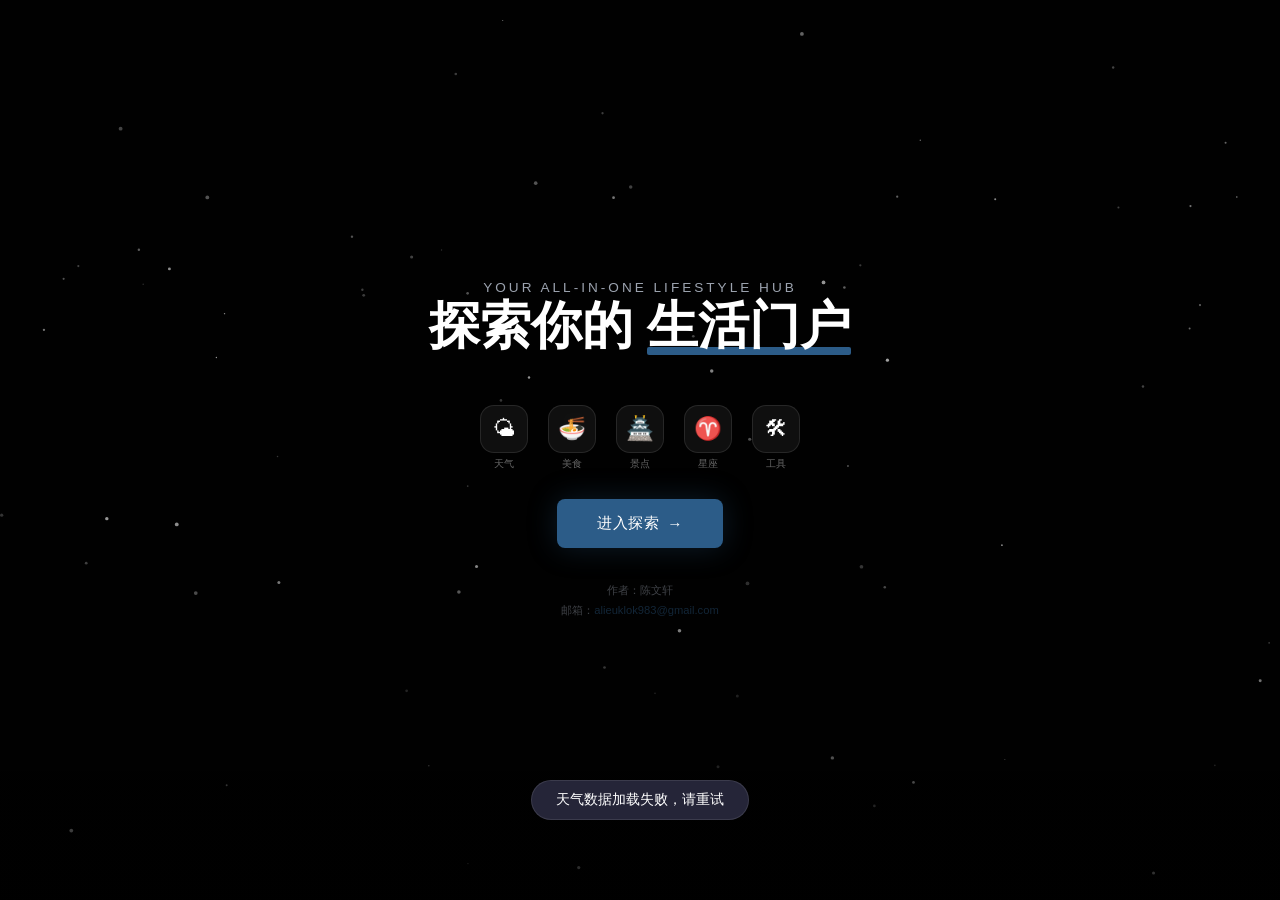
<file: index.html>
<!DOCTYPE html>
<html lang="zh">
<head>
<meta charset="UTF-8">
<meta name="viewport" content="width=device-width, initial-scale=1.0">
<title>多功能生活门户 | Life Portal — 天气·美食·景点·星座·工具</title>
<meta name="description" content="一站式生活门户：实时天气预报、中国12城特色美食与热门景点、每日星座运势、番茄钟、世界时钟、单位换算等实用工具。">
<meta name="keywords" content="生活门户,天气预报,美食推荐,景点攻略,星座运势,番茄钟,世界时钟,Life Portal">
<meta name="author" content="陈文轩">
<meta name="robots" content="index, follow">
<link rel="canonical" href="https://qianyu3366.github.io/tq/">
<meta name="theme-color" content="#302b63">
<!-- Open Graph -->
<meta property="og:type" content="website">
<meta property="og:title" content="多功能生活门户 | Life Portal">
<meta property="og:description" content="一站式生活门户：天气预报、特色美食、热门景点、星座运势与实用工具。">
<meta property="og:url" content="https://qianyu3366.github.io/tq/">
<meta property="og:site_name" content="Life Portal">
<meta property="og:locale" content="zh_CN">
<!-- Twitter Card -->
<meta name="twitter:card" content="summary">
<meta name="twitter:title" content="多功能生活门户 | Life Portal">
<meta name="twitter:description" content="一站式生活门户：天气预报、特色美食、热门景点、星座运势与实用工具。">
<!-- Favicon -->
<link rel="icon" href="data:image/svg+xml,<svg xmlns='http://www.w3.org/2000/svg' viewBox='0 0 100 100'><text y='.9em' font-size='90'>🌈</text></svg>">
<!-- Preconnect -->
<link rel="preconnect" href="https://api.open-meteo.com">
<link rel="dns-prefetch" href="https://api.open-meteo.com">
<link rel="stylesheet" href="css/style.css">
</head>
<body>

<div class="aurora"><span></span><span></span><span></span></div>
<canvas id="particles"></canvas>

<header id="welcome" role="banner">
  <div id="welcome-video-bg">
    <canvas id="welcome-video-canvas"></canvas>
    <video id="welcome-video" muted playsinline preload="auto" crossorigin="anonymous" loop
      src="https://d8j0ntlcm91z4.cloudfront.net/user_38xzZboKViGWJOttwIXH07lWA1P/hf_20260616_212935_bbf608da-62d1-4f25-9be4-c346e4d09cc8.mp4"></video>
    <div class="overlay"></div>
  </div>
  <canvas id="welcome-particles"></canvas>
  <div class="welcome-gradient"></div>

  <div class="welcome-center">
    <div class="welcome-title">
      <div class="subtitle" id="doorSubtitle">YOUR ALL-IN-ONE LIFESTYLE HUB</div>
      <h1 id="doorMainTitle">
        探索你的
        <span class="underlined"><span class="line"></span><span>生活门户</span></span>
      </h1>
    </div>

    <div class="welcome-features">
      <div class="welcome-feat"><div class="feat-icon">🌤</div><div class="feat-label">天气</div></div>
      <div class="welcome-feat"><div class="feat-icon">🍜</div><div class="feat-label">美食</div></div>
      <div class="welcome-feat"><div class="feat-icon">🏯</div><div class="feat-label">景点</div></div>
      <div class="welcome-feat"><div class="feat-icon">♈</div><div class="feat-label">星座</div></div>
      <div class="welcome-feat"><div class="feat-icon">🛠</div><div class="feat-label">工具</div></div>
    </div>

    <button class="enter-btn" onclick="openDoor()">进入探索 <span>&rarr;</span></button>

    <div class="welcome-author">
      作者：陈文轩<br>
      邮箱：<a href="mailto:alieuklok983@gmail.com">alieuklok983@gmail.com</a>
    </div>
  </div>
</header>

<main id="app">
  <nav class="top-bar" aria-label="主导航">
    <div class="logo">🌈 Life Portal</div>
    <div class="nav-tabs" id="navTabs" role="tablist">
      <button class="nav-tab active" data-tab="weather" role="tab" aria-selected="true">🌤 天气</button>
      <button class="nav-tab" data-tab="food" role="tab" aria-selected="false">🍜 美食</button>
      <button class="nav-tab" data-tab="attraction" role="tab" aria-selected="false">🏯 景点</button>
      <button class="nav-tab" data-tab="horoscope" role="tab" aria-selected="false">♈ 星座</button>
      <button class="nav-tab" data-tab="tools" role="tab" aria-selected="false">🛠 工具</button>
    </div>
    <div class="top-actions">
      <button class="top-btn" id="langBtn" title="EN/中" aria-label="切换语言">文</button>
      <button class="top-btn" id="musicToggle" title="音乐" aria-label="背景音乐开关">♫</button>
    </div>
  </nav>

  <!-- WEATHER -->
  <section class="tab-section active" id="tab-weather" role="tabpanel" aria-label="天气预报">
    <div class="search-box">
      <input type="text" id="cityInput" placeholder="搜索城市..." />
      <button onclick="searchCity()" id="searchBtn">搜索</button>
    </div>
    <div class="hot-cities" id="hotCities"></div>
    <div class="glass life-card" id="lifeCard"></div>
    <div class="weather-hero">
      <div class="weather-main">
        <div class="city-name" id="cityName">--<small id="dateStr"></small></div>
        <div class="weather-update-time" id="updateTime"></div>
        <div style="display:flex;align-items:center">
          <span class="weather-icon-big" id="wIcon" style="font-size:3em;margin-right:10px">☀️</span>
          <span class="temp-big" id="tempBig">--°</span>
        </div>
        <div class="weather-desc" id="wDesc">--</div>
      </div>
      <div class="char-area">
        <img id="charImg" src="" alt="天气助手角色插图" />
        <div class="char-msg" id="charMsg">你好呀～</div>
      </div>
    </div>
    <div class="metrics" id="metrics"></div>
    <div class="section-hd"><h2 id="hourlyTitle">逐时预报</h2></div>
    <div class="forecast-row" id="hourlyRow"></div>
    <div class="section-hd"><h2 id="dailyTitle">7日预报</h2></div>
    <div class="daily-row" id="dailyRow"></div>
    <div class="info-grid">
      <div class="glass info-card"><h3 id="quoteH">💬 每日一言</h3><p id="quoteText">...</p></div>
      <div class="glass info-card"><h3 id="outfitH">👗 穿搭建议</h3><p id="outfitText">...</p></div>
    </div>
    <div class="section-hd"><h2 id="lifeTitle">🏃 生活指数</h2></div>
    <div class="life-grid" id="lifeGrid"></div>
    <div class="glass pomo-widget">
      <h3 id="pomoH">🍅 番茄钟</h3>
      <div class="pomo-ring">
        <svg width="120" height="120"><circle cx="60" cy="60" r="54" fill="none" stroke="rgba(255,255,255,.1)" stroke-width="6"/><circle id="pomoCircle" cx="60" cy="60" r="54" fill="none" stroke="url(#pomoGrad)" stroke-width="6" stroke-linecap="round" stroke-dasharray="339.292" stroke-dashoffset="0"/><defs><linearGradient id="pomoGrad" x1="0" y1="0" x2="1" y2="1"><stop offset="0%" stop-color="#667eea"/><stop offset="100%" stop-color="#f093fb"/></linearGradient></defs></svg>
        <div class="time-display" id="pomoTime">25:00</div>
      </div>
      <div class="pomo-btns">
        <button onclick="pomoAction('start')" id="pomoStartBtn">开始</button>
        <button onclick="pomoAction('reset')">重置</button>
        <button onclick="pomoAction('short')">短休息</button>
      </div>
    </div>
  </section>

  <!-- FOOD -->
  <section class="tab-section" id="tab-food" role="tabpanel" aria-label="本地美食">
    <div class="section-hd"><h2>🍜 本地特色美食</h2><span class="sub" id="foodCitySub">选择城市查看美食</span></div>
    <div class="hot-cities" id="foodCities"></div>
    <div class="food-filters" id="foodFilters"></div>
    <div class="food-grid" id="foodGrid"></div>
  </section>

  <!-- ATTRACTIONS -->
  <section class="tab-section" id="tab-attraction" role="tabpanel" aria-label="热门景点">
    <div class="section-hd"><h2>🏯 热门景点</h2><span class="sub" id="attrCitySub">选择城市查看景点</span></div>
    <div class="hot-cities" id="attrCities"></div>
    <div class="attr-grid" id="attrGrid"></div>
  </section>

  <!-- HOROSCOPE -->
  <section class="tab-section" id="tab-horoscope" role="tabpanel" aria-label="星座运势">
    <div class="section-hd"><h2>♈ 今日星座运势</h2><span class="sub">每日更新</span></div>
    <div class="zodiac-birthday" id="zodiacBirthday"></div>
    <div class="zodiac-grid" id="zodiacGrid"></div>
    <div class="glass zodiac-result" id="zodiacResult" style="display:none"></div>
  </section>

  <!-- TOOLS -->
  <section class="tab-section" id="tab-tools" role="tabpanel" aria-label="实用工具">
    <div class="section-hd"><h2>🛠 实用工具</h2></div>
    <div class="glass" style="margin-bottom:20px">
      <h3 style="font-size:.9em;color:var(--accent);margin-bottom:12px">🌍 世界时钟</h3>
      <div class="clock-grid" id="clockGrid"></div>
    </div>
    <div class="glass" style="margin-bottom:20px">
      <h3 style="font-size:.9em;color:var(--accent);margin-bottom:12px">🔄 单位换算</h3>
      <div class="converter-cats" id="convCats"></div>
      <div class="converter" id="converterUI"></div>
    </div>
    <div class="glass" style="margin-bottom:20px">
      <h3 style="font-size:.9em;color:var(--accent);margin-bottom:12px">🎨 取色器</h3>
      <div class="color-tools" id="colorTool"></div>
    </div>
    <div class="glass" style="margin-bottom:20px">
      <h3 style="font-size:.9em;color:var(--accent);margin-bottom:12px">📝 记事本</h3>
      <div class="notepad-area">
        <textarea id="notepad" placeholder="在这里记录..."></textarea>
        <div class="notepad-status" id="notepadStatus"></div>
        <div class="notepad-actions">
          <button onclick="saveNote()">💾 保存</button>
          <button onclick="clearNote()">🗑 清空</button>
        </div>
      </div>
    </div>
  </section>
</main>

<footer style="display:none" aria-hidden="true">
  <p>多功能生活门户 Life Portal — 实时天气、美食景点、星座运势、实用工具</p>
  <p>作者：陈文轩 | 联系邮箱：alieuklok983@gmail.com</p>
</footer>

<script type="application/ld+json">
{
  "@context":"https://schema.org",
  "@type":"WebApplication",
  "name":"多功能生活门户 Life Portal",
  "url":"https://qianyu3366.github.io/tq/",
  "description":"一站式生活门户：实时天气预报、中国12城特色美食与热门景点、每日星座运势、番茄钟、世界时钟、单位换算等实用工具。",
  "applicationCategory":"LifestyleApplication",
  "operatingSystem":"Web",
  "author":{"@type":"Person","name":"陈文轩","email":"alieuklok983@gmail.com"},
  "inLanguage":["zh-CN","en"],
  "offers":{"@type":"Offer","price":"0","priceCurrency":"CNY"}
}
</script>

<div class="music-bar hidden" id="musicBar">
  <button class="m-btn" onclick="togglePlay()">▶</button>
  <button class="m-btn" onclick="prevTrack()">⏮</button>
  <button class="m-btn" onclick="nextTrack()">⏭</button>
  <div class="m-info" id="trackName">--</div>
  <div class="m-progress" onclick="seekMusic(event)"><div class="fill" id="mProgress"></div></div>
</div>

<script src="js/data.js"></script>
<script src="js/app.js"></script>
<script src="js/food.js"></script>
<script src="js/attraction.js"></script>
<script src="js/horoscope.js"></script>
<script src="js/tools.js"></script>
</body>
</html>
</file>
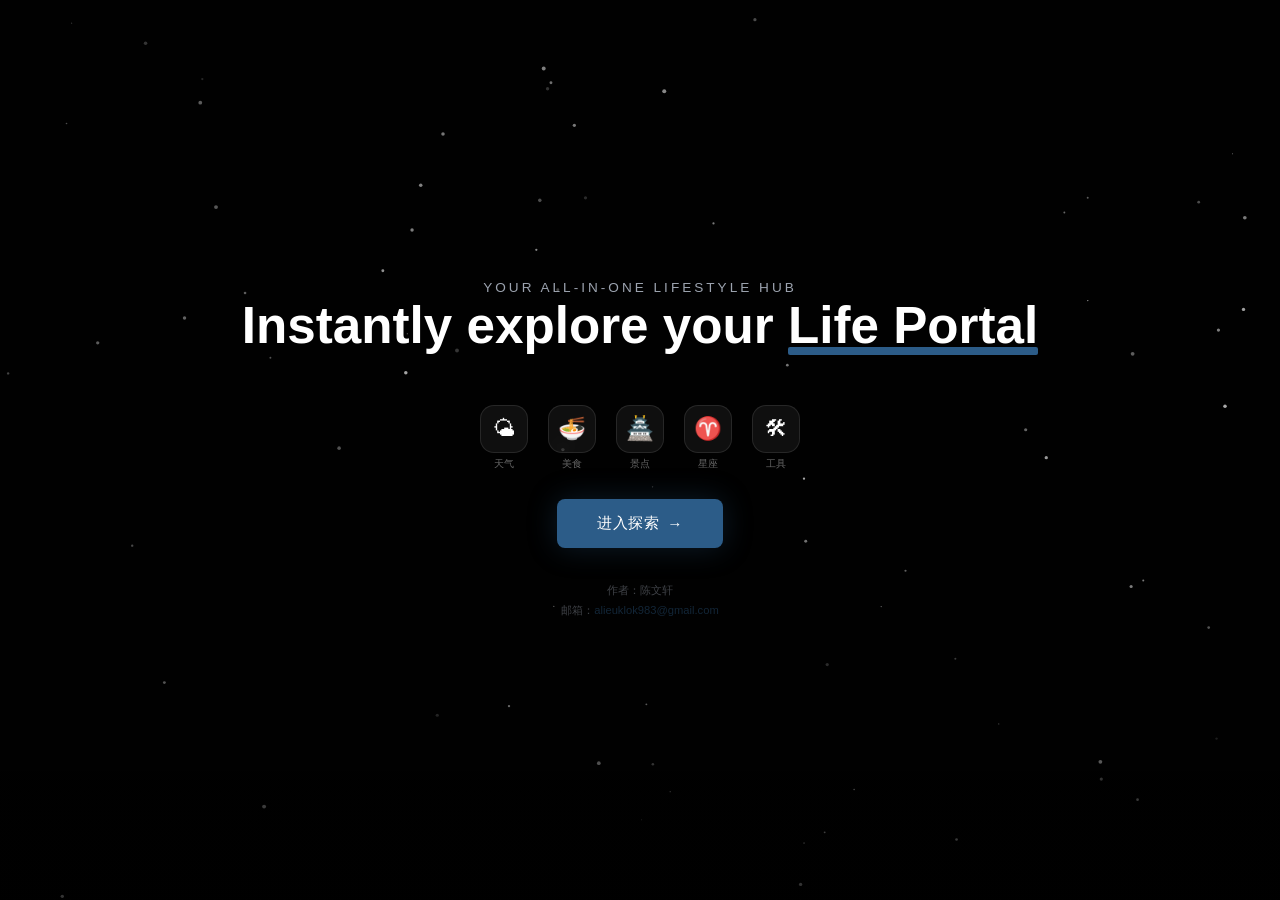
<file: weather-site.html>
<!DOCTYPE html>
<html lang="zh">
<head>
<meta charset="UTF-8">
<meta name="viewport" content="width=device-width, initial-scale=1.0">
<title>🌈 多功能生活门户 | Life Portal</title>
<style>
*{margin:0;padding:0;box-sizing:border-box}
:root{--glass:rgba(255,255,255,.12);--glass2:rgba(255,255,255,.18);--glass3:rgba(255,255,255,.25);--text:#fff;--text2:rgba(255,255,255,.7);--accent:#64b5f6;--accent2:#f06292;--shadow:0 8px 32px rgba(0,0,0,.2);--radius:16px;--radius2:24px}
body{font-family:'Segoe UI','Microsoft YaHei',sans-serif;min-height:100vh;overflow-x:hidden;background:linear-gradient(135deg,#0f0c29,#302b63,#24243e);color:var(--text)}
.aurora{position:fixed;top:0;left:0;width:100%;height:100%;z-index:0;pointer-events:none;overflow:hidden}
.aurora span{position:absolute;border-radius:50%;filter:blur(80px);opacity:.3;animation:float 20s infinite ease-in-out}
.aurora span:nth-child(1){width:600px;height:600px;background:radial-gradient(circle,#667eea,transparent);top:-200px;left:-100px;animation-delay:0s}
.aurora span:nth-child(2){width:500px;height:500px;background:radial-gradient(circle,#764ba2,transparent);top:50%;right:-150px;animation-delay:-7s}
.aurora span:nth-child(3){width:400px;height:400px;background:radial-gradient(circle,#f093fb,transparent);bottom:-100px;left:30%;animation-delay:-14s}
@keyframes float{0%,100%{transform:translate(0,0) scale(1)}25%{transform:translate(50px,-30px) scale(1.1)}50%{transform:translate(-30px,50px) scale(.9)}75%{transform:translate(40px,20px) scale(1.05)}}

#welcome{position:fixed;top:0;left:0;width:100%;height:100%;z-index:9999;display:flex;align-items:center;justify-content:center;background:#010101;transition:opacity 1s;overflow:hidden}
#welcome.hide{opacity:0;pointer-events:none}
#welcome-video-bg{position:absolute;inset:0;z-index:0}
#welcome-video-bg canvas,#welcome-video-bg video{position:absolute;inset:0;width:100%;height:100%;object-fit:cover}
#welcome-video-bg .overlay{position:absolute;inset:0;background:rgba(0,0,0,.35)}
#welcome-particles{position:absolute;inset:0;width:100%;height:100%;pointer-events:none;z-index:2}
.welcome-gradient{position:absolute;inset:0;background:linear-gradient(to top,rgba(0,0,0,.7),transparent 50%,rgba(0,0,0,.3));z-index:3;pointer-events:none}
.welcome-center{position:relative;z-index:10;text-align:center;display:flex;flex-direction:column;align-items:center}
.welcome-title{margin-bottom:24px}
.welcome-title h1{font-size:clamp(1.8rem,5vw,3.2rem);font-weight:700;line-height:1.2;color:#fff;margin-bottom:8px}
.welcome-title h1 .underlined{position:relative;display:inline-block}
.welcome-title h1 .underlined .line{position:absolute;bottom:2px;left:0;width:100%;height:8px;background:#2c5c88;border-radius:2px}
.welcome-title h1 .underlined span{position:relative}
.welcome-title .subtitle{font-size:.85em;color:#9ca3af;letter-spacing:3px;text-transform:uppercase}
.welcome-features{display:flex;gap:20px;justify-content:center;margin:16px 0 28px;flex-wrap:wrap}
.welcome-feat{display:flex;flex-direction:column;align-items:center;gap:4px}
.welcome-feat .feat-icon{width:48px;height:48px;border-radius:14px;display:flex;align-items:center;justify-content:center;font-size:1.4em;background:rgba(255,255,255,.06);border:1px solid rgba(255,255,255,.1);backdrop-filter:blur(8px);transition:transform .3s,box-shadow .3s,background .3s}
.welcome-feat:hover .feat-icon{transform:translateY(-3px);background:rgba(44,92,136,.3);box-shadow:0 4px 20px rgba(44,92,136,.3)}
.welcome-feat .feat-label{font-size:.65em;color:rgba(255,255,255,.4)}
.enter-btn{display:inline-flex;align-items:center;gap:.5rem;background:#2c5c88;color:#fff;font-weight:500;border-radius:.5rem;padding:.875rem 2.5rem;font-size:.95rem;border:none;cursor:pointer;transition:background .3s,transform .3s,box-shadow .3s;box-shadow:0 0 30px rgba(44,92,136,.3);letter-spacing:.5px}
.enter-btn:hover{background:#3a7aad;transform:translateY(-2px);box-shadow:0 4px 40px rgba(44,92,136,.5)}
.enter-btn:active{transform:translateY(0)}
.enter-btn span{transition:transform .3s}
.enter-btn:hover span{transform:translateX(4px)}
.bounce-arrow{display:flex;justify-content:center;margin-top:10px}
.bounce-arrow svg{width:1.5rem;height:1.5rem;color:#6b7280;animation:bounceArrow 1s infinite}
@keyframes bounceArrow{0%,100%{transform:translateY(0)}50%{transform:translateY(-6px)}}
.welcome-author{margin-top:32px;text-align:center;opacity:.4;font-size:.7em;line-height:1.8;color:#9ca3af}
.welcome-author a{color:#2c5c88;text-decoration:none;transition:color .2s}
.welcome-author a:hover{color:#3a7aad;text-decoration:underline}
@media(max-width:768px){.welcome-title h1{font-size:1.5rem}.welcome-features{gap:12px}.door-wrap{width:200px;height:260px}.welcome-feat .feat-icon{width:40px;height:40px;font-size:1.2em}}

#particles{position:fixed;top:0;left:0;width:100%;height:100%;z-index:1;pointer-events:none}

#app{position:relative;z-index:2;display:none;min-height:100vh;padding-bottom:60px}
#app.show{display:block;animation:fadeUp .8s ease}
@keyframes fadeUp{from{opacity:0;transform:translateY(30px)}to{opacity:1;transform:translateY(0)}}

.top-bar{position:sticky;top:0;z-index:100;backdrop-filter:blur(20px);background:rgba(15,12,41,.75);border-bottom:1px solid rgba(255,255,255,.08);padding:0 20px;display:flex;align-items:center;justify-content:space-between;height:56px}
.top-bar .logo{font-size:1.1em;font-weight:700;background:linear-gradient(135deg,#667eea,#f093fb);-webkit-background-clip:text;-webkit-text-fill-color:transparent;white-space:nowrap}
.nav-tabs{display:flex;gap:4px;overflow-x:auto;scrollbar-width:none;-ms-overflow-style:none}
.nav-tabs::-webkit-scrollbar{display:none}
.nav-tab{padding:8px 18px;border-radius:20px;cursor:pointer;font-size:.85em;white-space:nowrap;transition:all .3s;color:var(--text2);border:1px solid transparent;user-select:none}
.nav-tab:hover{color:var(--text);background:var(--glass)}
.nav-tab.active{color:#fff;background:linear-gradient(135deg,rgba(102,126,234,.4),rgba(240,147,251,.3));border-color:rgba(255,255,255,.15)}
.top-actions{display:flex;gap:8px;align-items:center}
.top-btn{width:36px;height:36px;border-radius:50%;border:1px solid rgba(255,255,255,.12);background:var(--glass);color:var(--text);cursor:pointer;display:flex;align-items:center;justify-content:center;font-size:1em;transition:all .3s}
.top-btn:hover{background:var(--glass2);transform:scale(1.1)}

.tab-section{display:none;padding:20px;max-width:1200px;margin:0 auto}
.tab-section.active{display:block;animation:fadeUp .5s ease}

.glass{backdrop-filter:blur(16px);background:var(--glass);border:1px solid rgba(255,255,255,.08);border-radius:var(--radius);padding:20px;box-shadow:var(--shadow);transition:transform .3s,box-shadow .3s}
.glass:hover{transform:translateY(-2px);box-shadow:0 12px 40px rgba(0,0,0,.3)}

.search-box{display:flex;gap:10px;margin-bottom:20px}
.search-box input{flex:1;padding:12px 18px;border-radius:30px;border:1px solid rgba(255,255,255,.12);background:rgba(255,255,255,.08);color:#fff;font-size:.95em;outline:none;transition:border-color .3s}
.search-box input:focus{border-color:var(--accent)}
.search-box input::placeholder{color:rgba(255,255,255,.4)}
.search-box button{padding:12px 24px;border-radius:30px;border:none;background:linear-gradient(135deg,#667eea,#764ba2);color:#fff;cursor:pointer;font-size:.95em;transition:transform .2s}
.search-box button:hover{transform:scale(1.05)}

.hot-cities{display:flex;flex-wrap:wrap;gap:8px;margin-bottom:20px}
.hot-city{padding:6px 16px;border-radius:20px;background:var(--glass);border:1px solid rgba(255,255,255,.08);color:var(--text2);cursor:pointer;font-size:.8em;transition:all .3s}
.hot-city:hover,.hot-city.active{color:#fff;background:linear-gradient(135deg,rgba(102,126,234,.35),rgba(240,147,251,.25));border-color:rgba(255,255,255,.2)}

.weather-hero{display:grid;grid-template-columns:1fr 260px;gap:20px;margin-bottom:20px}
.weather-main{display:flex;flex-direction:column;gap:16px}
.city-name{font-size:2em;font-weight:700}
.city-name small{font-size:.4em;color:var(--text2);margin-left:8px}
.temp-big{font-size:4.5em;font-weight:200;line-height:1;background:linear-gradient(135deg,#fff,rgba(255,255,255,.6));-webkit-background-clip:text;-webkit-text-fill-color:transparent}
.weather-desc{font-size:1.1em;color:var(--text2)}
.char-area{display:flex;flex-direction:column;align-items:center;gap:8px}
.char-area img{width:220px;height:auto;border-radius:var(--radius);border:2px solid rgba(255,255,255,.1);box-shadow:0 4px 20px rgba(0,0,0,.3)}
.char-area .char-msg{font-size:.8em;color:var(--text2);text-align:center;max-width:220px}

.metrics{display:grid;grid-template-columns:repeat(auto-fit,minmax(140px,1fr));gap:12px;margin-bottom:20px}
.metric-card{text-align:center;padding:16px 10px}
.metric-card .val{font-size:1.6em;font-weight:600;background:linear-gradient(135deg,var(--accent),var(--accent2));-webkit-background-clip:text;-webkit-text-fill-color:transparent}
.metric-card .label{font-size:.75em;color:var(--text2);margin-top:4px}

.forecast-row{display:flex;gap:12px;overflow-x:auto;padding-bottom:8px;margin-bottom:20px;scrollbar-width:thin;scrollbar-color:rgba(255,255,255,.2) transparent}
.forecast-item{min-width:80px;text-align:center;padding:12px 8px;border-radius:var(--radius);background:var(--glass);border:1px solid rgba(255,255,255,.06);flex-shrink:0}
.forecast-item .time{font-size:.7em;color:var(--text2)}
.forecast-item .icon{font-size:1.5em;margin:6px 0}
.forecast-item .temp{font-size:.9em;font-weight:600}

.daily-row{display:grid;grid-template-columns:repeat(auto-fit,minmax(120px,1fr));gap:12px;margin-bottom:20px}
.daily-item{text-align:center;padding:14px 10px}
.daily-item .day{font-size:.8em;color:var(--text2)}
.daily-item .icon{font-size:1.8em;margin:6px 0}
.daily-item .temp-range{font-size:.85em}
.daily-item .temp-range .hi{color:#ff8a65}
.daily-item .temp-range .lo{color:#4fc3f7}

.info-grid{display:grid;grid-template-columns:1fr 1fr;gap:16px;margin-bottom:20px}
.info-card{padding:20px}
.info-card h3{font-size:.85em;color:var(--accent);margin-bottom:10px}
.info-card p{font-size:.9em;line-height:1.6;color:var(--text2)}

.life-grid{display:grid;grid-template-columns:repeat(auto-fit,minmax(160px,1fr));gap:12px;margin-bottom:20px}
.life-item{text-align:center;padding:16px}
.life-item .li-icon{font-size:1.8em;margin-bottom:6px}
.life-item .li-name{font-size:.75em;color:var(--text2)}
.life-item .li-val{font-size:1em;font-weight:600;margin:4px 0}
.life-item .li-tip{font-size:.7em;color:var(--text2)}

.pomo-widget{text-align:center;padding:24px}
.pomo-widget h3{font-size:.9em;color:var(--accent);margin-bottom:12px}
.pomo-ring{position:relative;width:120px;height:120px;margin:0 auto 12px}
.pomo-ring svg{transform:rotate(-90deg)}
.pomo-ring .time-display{position:absolute;inset:0;display:flex;align-items:center;justify-content:center;font-size:1.5em;font-weight:300}
.pomo-btns{display:flex;gap:8px;justify-content:center}
.pomo-btns button{padding:8px 18px;border-radius:20px;border:1px solid rgba(255,255,255,.15);background:var(--glass);color:#fff;cursor:pointer;font-size:.8em;transition:all .3s}
.pomo-btns button:hover{background:var(--glass2)}

.food-grid{display:grid;grid-template-columns:repeat(auto-fill,minmax(260px,1fr));gap:16px;margin-top:16px}
.food-card{overflow:hidden;padding:0}
.food-card .food-img{width:100%;height:140px;object-fit:cover;display:block;background:linear-gradient(180deg,rgba(255,150,50,.1),transparent)}
.food-card .food-emoji{font-size:3em;text-align:center;padding:20px 0 10px;background:linear-gradient(180deg,rgba(255,150,50,.1),transparent)}
.food-card .food-info{padding:0 16px 16px}
.food-card .food-name{font-size:1.05em;font-weight:600;margin-bottom:4px}
.food-card .food-desc{font-size:.8em;color:var(--text2);line-height:1.5}
.food-card .food-tag{display:inline-block;padding:2px 10px;border-radius:10px;font-size:.7em;margin-top:8px;background:rgba(255,150,50,.15);color:#ffb74d}

.attr-grid{display:grid;grid-template-columns:repeat(auto-fill,minmax(280px,1fr));gap:16px;margin-top:16px}
.attr-card{overflow:hidden;padding:0}
.attr-card .attr-img{width:100%;height:150px;object-fit:cover;display:block;background:linear-gradient(135deg,rgba(100,181,246,.15),rgba(240,98,146,.1))}
.attr-card .attr-banner{height:120px;display:flex;align-items:center;justify-content:center;font-size:4em;background:linear-gradient(135deg,rgba(100,181,246,.15),rgba(240,98,146,.1))}
.attr-card .attr-info{padding:16px}
.attr-card .attr-name{font-size:1.05em;font-weight:600;margin-bottom:4px}
.attr-card .attr-desc{font-size:.8em;color:var(--text2);line-height:1.5}
.attr-card .attr-meta{display:flex;gap:10px;margin-top:8px;font-size:.7em;color:var(--text2)}
.attr-card .attr-meta span{display:flex;align-items:center;gap:3px}

.zodiac-grid{display:grid;grid-template-columns:repeat(auto-fill,minmax(100px,1fr));gap:10px;margin-bottom:20px}
.zodiac-btn{text-align:center;padding:14px 8px;cursor:pointer;border-radius:var(--radius);border:1px solid rgba(255,255,255,.06);background:var(--glass);transition:all .3s}
.zodiac-btn:hover,.zodiac-btn.active{background:linear-gradient(135deg,rgba(102,126,234,.3),rgba(240,147,251,.2));border-color:rgba(255,255,255,.15);transform:translateY(-2px)}
.zodiac-btn .z-icon{font-size:1.8em}
.zodiac-btn .z-name{font-size:.7em;color:var(--text2);margin-top:4px}
.zodiac-result{padding:24px;margin-top:16px}
.zodiac-result h3{font-size:1.1em;margin-bottom:12px}
.zodiac-result .z-meter{display:flex;align-items:center;gap:10px;margin:8px 0}
.zodiac-result .z-meter .label{font-size:.8em;color:var(--text2);width:60px}
.zodiac-result .z-meter .bar{flex:1;height:8px;border-radius:4px;background:rgba(255,255,255,.1);overflow:hidden}
.zodiac-result .z-meter .bar-fill{height:100%;border-radius:4px;transition:width .8s ease}
.zodiac-result .z-advice{margin-top:12px;font-size:.85em;color:var(--text2);line-height:1.6}

.clock-grid{display:grid;grid-template-columns:repeat(auto-fill,minmax(200px,1fr));gap:14px;margin-bottom:20px}
.clock-card{text-align:center;padding:18px}
.clock-card .clock-city{font-size:.8em;color:var(--text2);margin-bottom:6px}
.clock-card .clock-time{font-size:1.8em;font-weight:300;font-variant-numeric:tabular-nums}
.clock-card .clock-date{font-size:.7em;color:var(--text2);margin-top:4px}
.clock-card .clock-diff{font-size:.65em;color:var(--accent);margin-top:2px}

.notepad-area{margin-top:16px}
.notepad-area textarea{width:100%;min-height:200px;padding:16px;border-radius:var(--radius);border:1px solid rgba(255,255,255,.1);background:rgba(255,255,255,.05);color:#fff;font-size:.9em;line-height:1.6;resize:vertical;outline:none;font-family:inherit}
.notepad-area textarea:focus{border-color:var(--accent)}
.notepad-actions{display:flex;gap:8px;margin-top:10px}
.notepad-actions button{padding:8px 20px;border-radius:20px;border:1px solid rgba(255,255,255,.12);background:var(--glass);color:#fff;cursor:pointer;font-size:.8em;transition:all .3s}
.notepad-actions button:hover{background:var(--glass2)}

.converter{display:grid;grid-template-columns:1fr auto 1fr;gap:12px;align-items:end;margin-top:16px}
.converter .field label{display:block;font-size:.75em;color:var(--text2);margin-bottom:6px}
.converter .field input,.converter .field select{width:100%;padding:10px 14px;border-radius:12px;border:1px solid rgba(255,255,255,.1);background:rgba(255,255,255,.06);color:#fff;font-size:.95em;outline:none}
.converter .swap-btn{width:40px;height:40px;border-radius:50%;border:1px solid rgba(255,255,255,.12);background:var(--glass);color:#fff;cursor:pointer;font-size:1.2em;display:flex;align-items:center;justify-content:center;margin-bottom:1px}
.converter-cats{display:flex;gap:8px;flex-wrap:wrap;margin-bottom:12px}
.converter-cat{padding:6px 14px;border-radius:16px;font-size:.8em;cursor:pointer;background:var(--glass);color:var(--text2);border:1px solid transparent;transition:all .3s}
.converter-cat.active{color:#fff;background:linear-gradient(135deg,rgba(102,126,234,.35),rgba(240,147,251,.25));border-color:rgba(255,255,255,.15)}

.color-tools{display:grid;grid-template-columns:1fr 1fr;gap:16px;margin-top:16px}
.color-display{width:100%;height:120px;border-radius:var(--radius);border:2px solid rgba(255,255,255,.1);margin-bottom:12px}
.color-inputs{display:grid;gap:8px}
.color-inputs label{font-size:.75em;color:var(--text2)}
.color-inputs input[type=range]{width:100%;accent-color:var(--accent)}
.color-values{display:grid;gap:6px;margin-top:8px}
.color-val{display:flex;align-items:center;gap:8px;font-size:.8em}
.color-val span{color:var(--text2);width:40px}
.color-val code{background:rgba(255,255,255,.08);padding:4px 10px;border-radius:6px;font-size:.85em;cursor:pointer;flex:1}
.color-val code:hover{background:rgba(255,255,255,.15)}

.music-bar{position:fixed;bottom:0;left:0;right:0;z-index:100;backdrop-filter:blur(20px);background:rgba(15,12,41,.8);border-top:1px solid rgba(255,255,255,.06);padding:10px 20px;display:flex;align-items:center;gap:12px;transition:transform .3s}
.music-bar.hidden{transform:translateY(100%)}
.music-bar .m-btn{width:36px;height:36px;border-radius:50%;border:1px solid rgba(255,255,255,.12);background:var(--glass);color:#fff;cursor:pointer;display:flex;align-items:center;justify-content:center;font-size:.9em;transition:all .3s;flex-shrink:0}
.music-bar .m-btn:hover{background:var(--glass2)}
.music-bar .m-info{font-size:.8em;color:var(--text2);flex:1;overflow:hidden;text-overflow:ellipsis;white-space:nowrap}
.music-bar .m-progress{flex:2;height:4px;border-radius:2px;background:rgba(255,255,255,.1);cursor:pointer;overflow:hidden}
.music-bar .m-progress .fill{height:100%;background:linear-gradient(90deg,var(--accent),var(--accent2));border-radius:2px;width:0%;transition:width .3s}

.section-hd{display:flex;align-items:center;justify-content:space-between;margin-bottom:16px}
.section-hd h2{font-size:1.2em;font-weight:600}
.section-hd .sub{font-size:.8em;color:var(--text2)}

@media(max-width:768px){
.weather-hero{grid-template-columns:1fr}
.char-area{flex-direction:row;justify-content:center}
.char-area img{width:140px}
.info-grid{grid-template-columns:1fr}
.color-tools{grid-template-columns:1fr}
.converter{grid-template-columns:1fr}
.converter .swap-btn{margin:0 auto}
.top-bar{padding:0 10px}
.nav-tab{padding:6px 12px;font-size:.8em}
.tab-section{padding:12px}
}
@media(max-width:480px){
.temp-big{font-size:3em}
.city-name{font-size:1.4em}
.clock-grid{grid-template-columns:repeat(2,1fr)}
.zodiac-grid{grid-template-columns:repeat(4,1fr)}
}
</style>
</head>
<body>

<div class="aurora"><span></span><span></span><span></span></div>
<canvas id="particles"></canvas>

<div id="welcome">
  <div id="welcome-video-bg">
    <canvas id="welcome-video-canvas"></canvas>
    <video id="welcome-video" muted playsinline preload="auto" crossorigin="anonymous" loop
      src="https://d8j0ntlcm91z4.cloudfront.net/user_38xzZboKViGWJOttwIXH07lWA1P/hf_20260616_212935_bbf608da-62d1-4f25-9be4-c346e4d09cc8.mp4"></video>
    <div class="overlay"></div>
  </div>
  <canvas id="welcome-particles"></canvas>
  <div class="welcome-gradient"></div>

  <div class="welcome-center">
    <div class="welcome-title">
      <div class="subtitle" id="doorSubtitle">YOUR ALL-IN-ONE LIFESTYLE HUB</div>
      <h1 id="doorMainTitle">
        Instantly explore your
        <span class="underlined"><span class="line"></span><span>Life Portal</span></span>
      </h1>
    </div>

    <div class="welcome-features">
      <div class="welcome-feat"><div class="feat-icon">🌤</div><div class="feat-label">天气</div></div>
      <div class="welcome-feat"><div class="feat-icon">🍜</div><div class="feat-label">美食</div></div>
      <div class="welcome-feat"><div class="feat-icon">🏯</div><div class="feat-label">景点</div></div>
      <div class="welcome-feat"><div class="feat-icon">♈</div><div class="feat-label">星座</div></div>
      <div class="welcome-feat"><div class="feat-icon">🛠</div><div class="feat-label">工具</div></div>
    </div>

    <button class="enter-btn" onclick="openDoor()">进入探索 <span>&rarr;</span></button>

    <div class="welcome-author">
      作者：陈文轩<br>
      邮箱：<a href="mailto:alieuklok983@gmail.com">alieuklok983@gmail.com</a>
    </div>
  </div>
</div>

<div id="app">
  <div class="top-bar">
    <div class="logo">🌈 Life Portal</div>
    <div class="nav-tabs" id="navTabs">
      <div class="nav-tab active" data-tab="weather">🌤 天气</div>
      <div class="nav-tab" data-tab="food">🍜 美食</div>
      <div class="nav-tab" data-tab="attraction">🏯 景点</div>
      <div class="nav-tab" data-tab="horoscope">♈ 星座</div>
      <div class="nav-tab" data-tab="tools">🛠 工具</div>
    </div>
    <div class="top-actions">
      <button class="top-btn" id="langBtn" title="EN/中">文</button>
      <button class="top-btn" id="musicToggle" title="音乐">♫</button>
    </div>
  </div>

  <!-- WEATHER -->
  <div class="tab-section active" id="tab-weather">
    <div class="search-box">
      <input type="text" id="cityInput" placeholder="搜索城市..." />
      <button onclick="searchCity()" id="searchBtn">搜索</button>
    </div>
    <div class="hot-cities" id="hotCities"></div>
    <div class="weather-hero">
      <div class="weather-main">
        <div class="city-name" id="cityName">--<small id="dateStr"></small></div>
        <div style="display:flex;align-items:center">
          <span class="weather-icon-big" id="wIcon" style="font-size:3em;margin-right:10px">☀️</span>
          <span class="temp-big" id="tempBig">--°</span>
        </div>
        <div class="weather-desc" id="wDesc">--</div>
      </div>
      <div class="char-area">
        <img id="charImg" src="" alt="character" />
        <div class="char-msg" id="charMsg">你好呀～</div>
      </div>
    </div>
    <div class="metrics" id="metrics"></div>
    <div class="section-hd"><h2 id="hourlyTitle">逐时预报</h2></div>
    <div class="forecast-row" id="hourlyRow"></div>
    <div class="section-hd"><h2 id="dailyTitle">7日预报</h2></div>
    <div class="daily-row" id="dailyRow"></div>
    <div class="info-grid">
      <div class="glass info-card"><h3 id="quoteH">💬 每日一言</h3><p id="quoteText">...</p></div>
      <div class="glass info-card"><h3 id="outfitH">👗 穿搭建议</h3><p id="outfitText">...</p></div>
    </div>
    <div class="section-hd"><h2 id="lifeTitle">🏃 生活指数</h2></div>
    <div class="life-grid" id="lifeGrid"></div>
    <div class="glass pomo-widget">
      <h3 id="pomoH">🍅 番茄钟</h3>
      <div class="pomo-ring">
        <svg width="120" height="120"><circle cx="60" cy="60" r="54" fill="none" stroke="rgba(255,255,255,.1)" stroke-width="6"/><circle id="pomoCircle" cx="60" cy="60" r="54" fill="none" stroke="url(#pomoGrad)" stroke-width="6" stroke-linecap="round" stroke-dasharray="339.292" stroke-dashoffset="0"/><defs><linearGradient id="pomoGrad" x1="0" y1="0" x2="1" y2="1"><stop offset="0%" stop-color="#667eea"/><stop offset="100%" stop-color="#f093fb"/></linearGradient></defs></svg>
        <div class="time-display" id="pomoTime">25:00</div>
      </div>
      <div class="pomo-btns">
        <button onclick="pomoAction('start')" id="pomoStartBtn">开始</button>
        <button onclick="pomoAction('reset')">重置</button>
        <button onclick="pomoAction('short')">短休息</button>
      </div>
    </div>
  </div>

  <!-- FOOD -->
  <div class="tab-section" id="tab-food">
    <div class="section-hd"><h2>🍜 本地特色美食</h2><span class="sub" id="foodCitySub">选择城市查看美食</span></div>
    <div class="hot-cities" id="foodCities"></div>
    <div class="food-grid" id="foodGrid"></div>
  </div>

  <!-- ATTRACTIONS -->
  <div class="tab-section" id="tab-attraction">
    <div class="section-hd"><h2>🏯 热门景点</h2><span class="sub" id="attrCitySub">选择城市查看景点</span></div>
    <div class="hot-cities" id="attrCities"></div>
    <div class="attr-grid" id="attrGrid"></div>
  </div>

  <!-- HOROSCOPE -->
  <div class="tab-section" id="tab-horoscope">
    <div class="section-hd"><h2>♈ 今日星座运势</h2><span class="sub">每日更新</span></div>
    <div class="zodiac-grid" id="zodiacGrid"></div>
    <div class="glass zodiac-result" id="zodiacResult" style="display:none"></div>
  </div>

  <!-- TOOLS -->
  <div class="tab-section" id="tab-tools">
    <div class="section-hd"><h2>🛠 实用工具</h2></div>
    <div class="glass" style="margin-bottom:20px">
      <h3 style="font-size:.9em;color:var(--accent);margin-bottom:12px">🌍 世界时钟</h3>
      <div class="clock-grid" id="clockGrid"></div>
    </div>
    <div class="glass" style="margin-bottom:20px">
      <h3 style="font-size:.9em;color:var(--accent);margin-bottom:12px">🔄 单位换算</h3>
      <div class="converter-cats" id="convCats"></div>
      <div class="converter" id="converterUI"></div>
    </div>
    <div class="glass" style="margin-bottom:20px">
      <h3 style="font-size:.9em;color:var(--accent);margin-bottom:12px">🎨 取色器</h3>
      <div class="color-tools" id="colorTool"></div>
    </div>
    <div class="glass" style="margin-bottom:20px">
      <h3 style="font-size:.9em;color:var(--accent);margin-bottom:12px">📝 记事本</h3>
      <div class="notepad-area">
        <textarea id="notepad" placeholder="在这里记录..."></textarea>
        <div class="notepad-actions">
          <button onclick="saveNote()">💾 保存</button>
          <button onclick="clearNote()">🗑 清空</button>
        </div>
      </div>
    </div>
  </div>
</div>

<div class="music-bar hidden" id="musicBar">
  <button class="m-btn" onclick="togglePlay()">▶</button>
  <button class="m-btn" onclick="prevTrack()">⏮</button>
  <button class="m-btn" onclick="nextTrack()">⏭</button>
  <div class="m-info" id="trackName">--</div>
  <div class="m-progress" onclick="seekMusic(event)"><div class="fill" id="mProgress"></div></div>
</div>

<script>
const IMG_DAY="[data-uri]";
const IMG_EVE="[data-uri]";

const T={
  zh:{search:'搜索城市...',searchBtn:'搜索',hourly:'逐时预报',daily:'7日预报',quote:'💬 每日一言',outfit:'👗 穿搭建议',life:'🏃 生活指数',pomo:'🍅 番茄钟',start:'开始',pause:'暂停',reset:'重置',shortBreak:'短休息',humidity:'湿度',wind:'风速',uv:'紫外线',pressure:'气压',visibility:'能见度',aqi:'空气质量',doorTitle:'欢迎来到生活门户',doorSub:'天气 · 美食 · 景点 · 工具',doorHint:'✦ 点击开门 ✦',weatherTab:'🌤 天气',foodTab:'🍜 美食',attrTab:'🏯 景点',horoTab:'♈ 星座',toolTab:'🛠 工具'},
  en:{search:'Search city...',searchBtn:'Search',hourly:'Hourly Forecast',daily:'7-Day Forecast',quote:'💬 Daily Quote',outfit:'👗 Outfit Tip',life:'🏃 Life Index',pomo:'🍅 Pomodoro',start:'Start',pause:'Pause',reset:'Reset',shortBreak:'Short Break',humidity:'Humidity',wind:'Wind',uv:'UV Index',pressure:'Pressure',visibility:'Visibility',aqi:'AQI',doorTitle:'Welcome to Life Portal',doorSub:'Weather · Food · Attractions · Tools',doorHint:'✦ Click to Open ✦',weatherTab:'🌤 Weather',foodTab:'🍜 Food',attrTab:'🏯 Sights',horoTab:'♈ Zodiac',toolTab:'🛠 Tools'}
};
let lang='zh';
function t(k){return T[lang][k]||k}

const HOT_CITIES=[
  {name:'北京',en:'Beijing',lat:39.9,lon:116.4},{name:'上海',en:'Shanghai',lat:31.2,lon:121.5},
  {name:'广州',en:'Guangzhou',lat:23.1,lon:113.3},{name:'深圳',en:'Shenzhen',lat:22.5,lon:114.1},
  {name:'成都',en:'Chengdu',lat:30.6,lon:104.1},{name:'杭州',en:'Hangzhou',lat:30.3,lon:120.2},
  {name:'武汉',en:'Wuhan',lat:30.6,lon:114.3},{name:'西安',en:'Xian',lat:34.3,lon:108.9},
  {name:'重庆',en:'Chongqing',lat:29.6,lon:106.5},{name:'南京',en:'Nanjing',lat:32.1,lon:118.8},
  {name:'淮安',en:'Huaian',lat:33.6,lon:119.0},{name:'哈尔滨',en:'Harbin',lat:45.8,lon:126.5}
];

const FOOD_DB={
  '北京':[{name:'北京烤鸭',emoji:'🦆',img:'https://upload.wikimedia.org/wikipedia/commons/thumb/8/81/Peking_Duck%2C_2014_%2802%29.jpg/330px-Peking_Duck%2C_2014_%2802%29.jpg',desc:'以果木炭火烤制，皮酥肉嫩，蘸甜面酱配葱丝薄饼，是京城第一美味。',tag:'经典必吃'},{name:'炸酱面',emoji:'🍜',img:'https://upload.wikimedia.org/wikipedia/commons/thumb/3/36/Noodles_with_soy_bean_paste.jpg/330px-Noodles_with_soy_bean_paste.jpg',desc:'以黄酱炸出肉丁制成浓香炸酱，拌入手擀面条，佐以黄瓜丝、豆芽等菜码。',tag:'主食'},{name:'豆汁',emoji:'🥛',img:'https://upload.wikimedia.org/wikipedia/commons/thumb/b/b3/Douzhi.JPG/330px-Douzhi.JPG',desc:'绿豆发酵制成的传统饮品，味道酸甜，搭配焦圈和辣咸菜丝。',tag:'特色小吃'},{name:'涮羊肉',emoji:'🍲',img:'https://upload.wikimedia.org/wikipedia/commons/thumb/3/37/Instant-boiled_mutton_hot_pot_at_Yangfang_Shengli_%2820200111153612%29.jpg/330px-Instant-boiled_mutton_hot_pot_at_Yangfang_Shengli_%2820200111153612%29.jpg',desc:'铜锅清水涮上等羊肉，蘸麻酱调料，冬日暖身首选。',tag:'火锅'}],
  '上海':[{name:'生煎包',emoji:'🥟',img:'https://upload.wikimedia.org/wikipedia/commons/thumb/b/b9/Shengjianbao_by_buncheduptv_in_San_Mateo%2C_CA.jpg/330px-Shengjianbao_by_buncheduptv_in_San_Mateo%2C_CA.jpg',desc:'底部煎至金黄酥脆，上撒葱花芝麻，咬开汤汁四溢。',tag:'经典必吃'},{name:'小笼包',emoji:'🥟',img:'https://upload.wikimedia.org/wikipedia/commons/thumb/5/5e/Xiaolongbao_Shanghai.jpg/330px-Xiaolongbao_Shanghai.jpg',desc:'薄皮包裹鲜肉和浓郁汤汁，蘸醋配姜丝，精致鲜美。',tag:'经典必吃'},{name:'葱油拌面',emoji:'🍝',img:'https://upload.wikimedia.org/wikipedia/commons/thumb/c/c4/%E8%91%B1%E8%8A%B1%E8%91%B1%E6%B2%B9%E6%8B%8C%E9%9D%A2.jpg/330px-%E8%91%B1%E8%8A%B1%E8%91%B1%E6%B2%B9%E6%8B%8C%E9%9D%A2.jpg',desc:'熬至焦香的葱油拌入细面，简单却令人回味无穷。',tag:'主食'},{name:'上海红烧肉',emoji:'🥩',img:'https://upload.wikimedia.org/wikipedia/commons/thumb/8/8d/Food_%E8%80%81%E5%90%89%E5%A3%AB%2C_%E4%B8%8A%E6%B5%B7%E8%8F%9C%2C_%E6%BB%AC%E8%8F%9C%2C_%E6%9C%AC%E5%B9%AB%E8%8F%9C%2C_%E4%B8%8A%E6%B5%B7%2C_%E4%B8%AD%E8%8F%AF%E4%BA%BA%E6%B0%91%E5%85%B1%E5%92%8C%E5%9C%8B%2C_%E4%B8%AD%E5%9C%8B%2C_Shanghai%2C_People%27s_Republic_of_China%2C_PRC%2C_China_%2830166079710%29.jpg/330px-Food_%E8%80%81%E5%90%89%E5%A3%AB%2C_%E4%B8%8A%E6%B5%B7%E8%8F%9C%2C_%E6%BB%AC%E8%8F%9C%2C_%E6%9C%AC%E5%B9%AB%E8%8F%9C%2C_%E4%B8%8A%E6%B5%B7%2C_%E4%B8%AD%E8%8F%AF%E4%BA%BA%E6%B0%91%E5%85%B1%E5%92%8C%E5%9C%8B%2C_%E4%B8%AD%E5%9C%8B%2C_Shanghai%2C_People%27s_Republic_of_China%2C_PRC%2C_China_%2830166079710%29.jpg',desc:'五花肉慢炖至酥烂，浓油赤酱，肥而不腻，入口即化。',tag:'硬菜'}],
  '广州':[{name:'广式早茶',emoji:'🫖',img:'https://upload.wikimedia.org/wikipedia/commons/thumb/8/81/Chinese_DimSum_%289023590541%29.jpg/330px-Chinese_DimSum_%289023590541%29.jpg',desc:'虾饺、烧麦、叉烧包、肠粉…一盅两件，叹茶慢品广府文化。',tag:'经典必吃'},{name:'叉烧',emoji:'🍖',img:'https://upload.wikimedia.org/wikipedia/commons/thumb/9/95/Charsiu.jpg/330px-Charsiu.jpg',desc:'蜜汁腌制猪肉高温烤制，外焦里嫩，甜咸交织。',tag:'烧腊'},{name:'煲仔饭',emoji:'🍚',img:'https://upload.wikimedia.org/wikipedia/commons/thumb/3/32/Cured_Meat_Claypot_Rice_at_The_Soup_Kitchen_%2820200718171540%29.jpg/330px-Cured_Meat_Claypot_Rice_at_The_Soup_Kitchen_%2820200718171540%29.jpg',desc:'砂锅慢火煮出锅巴，配腊味或滑鸡，饭香四溢。',tag:'主食'},{name:'艇仔粥',emoji:'🥣',img:'https://upload.wikimedia.org/wikipedia/commons/thumb/2/20/Cantonese_Sampan_Congee_%28Boat_Congee%29.jpeg/330px-Cantonese_Sampan_Congee_%28Boat_Congee%29.jpeg',desc:'鱼片、叉烧、花生、油条碎等配料丰富的粤式粥品。',tag:'粥粉面'}],
  '深圳':[{name:'肠粉',emoji:'🥡',img:'https://upload.wikimedia.org/wikipedia/commons/thumb/7/79/Cha_siu_choeng.jpg/330px-Cha_siu_choeng.jpg',desc:'薄如蝉翼的米浆皮包裹鲜虾或肉，淋上酱油，嫩滑可口。',tag:'经典必吃'},{name:'椰子鸡',emoji:'🥥',img:'https://upload.wikimedia.org/wikipedia/commons/thumb/4/40/Bongkrekic_acid.svg/langzh-330px-Bongkrekic_acid.svg.png',desc:'鲜椰汁作汤底涮文昌鸡，清甜鲜美，深圳特色火锅。',tag:'火锅'},{name:'猪肚鸡',emoji:'🐔',img:'https://upload.wikimedia.org/wikipedia/commons/thumb/4/49/Schweinebauch-2.jpg/500px-Schweinebauch-2.jpg',desc:'猪肚包裹整鸡炖煮，汤色奶白浓郁，胡椒暖胃。',tag:'煲汤'}],
  '成都':[{name:'成都火锅',emoji:'🌶️',img:'https://upload.wikimedia.org/wikipedia/commons/thumb/9/91/Hot_Pot.jpg/400px-Hot_Pot.jpg',desc:'牛油红锅翻滚，毛肚鸭肠七上八下，麻辣鲜香过瘾。',tag:'经典必吃'},{name:'担担面',emoji:'🍜',img:'https://upload.wikimedia.org/wikipedia/commons/thumb/d/d2/Dan-dan_noodles%2C_Shanghai.jpg/330px-Dan-dan_noodles%2C_Shanghai.jpg',desc:'花生碎、芝麻酱、红油辣椒拌细面，一碗入魂。',tag:'小吃'},{name:'麻婆豆腐',emoji:'🧈',img:'https://upload.wikimedia.org/wikipedia/commons/thumb/8/88/Chen_Mapo_Tofu.jpg/400px-Chen_Mapo_Tofu.jpg',desc:'花椒麻、辣椒辣、豆瓣香，嫩豆腐裹满酱汁，下饭神器。',tag:'川菜经典'},{name:'串串香',emoji:'🍢',img:'https://upload.wikimedia.org/wikipedia/commons/thumb/6/62/Wooden_skewers.jpg/500px-Wooden_skewers.jpg',desc:'竹签串上各种食材在红油锅中涮煮，市井烟火气十足。',tag:'小吃'}],
  '杭州':[{name:'西湖醋鱼',emoji:'🐟',img:'https://upload.wikimedia.org/wikipedia/zh/thumb/c/c8/A.Bite.of.China.II.Intro.png/330px-A.Bite.of.China.II.Intro.png',desc:'草鱼烹至鲜嫩，淋上糖醋芡汁，酸甜适口。',tag:'杭帮菜'},{name:'东坡肉',emoji:'🥩',img:'https://upload.wikimedia.org/wikipedia/commons/thumb/f/fd/BCfood12.JPG/330px-BCfood12.JPG',desc:'苏东坡传世名菜，五花肉慢炖至酥烂，色泽红亮。',tag:'经典必吃'},{name:'龙井虾仁',emoji:'🦐',img:'https://upload.wikimedia.org/wikipedia/commons/thumb/d/d3/Longjing_tea_steeping_in_gaiwan.jpg/330px-Longjing_tea_steeping_in_gaiwan.jpg',desc:'明前龙井茶叶配鲜虾仁，清雅脱俗。',tag:'杭帮菜'},{name:'叫化鸡',emoji:'🍗',img:'https://upload.wikimedia.org/wikipedia/commons/thumb/9/99/Hainanese_Chicken_from_Chicken_Hot_Pot.jpg/330px-Hainanese_Chicken_from_Chicken_Hot_Pot.jpg',desc:'荷叶泥巴包裹慢烤，鸡肉鲜嫩入骨。',tag:'特色'}],
  '武汉':[{name:'热干面',emoji:'🍜',img:'https://upload.wikimedia.org/wikipedia/commons/thumb/7/7e/Hot_Dry_Noodles.jpg/400px-Hot_Dry_Noodles.jpg',desc:'碱面拌芝麻酱、酸豆角、辣萝卜丁，过早必备。',tag:'经典必吃'},{name:'武昌鱼',emoji:'🐟',img:'https://upload.wikimedia.org/wikipedia/commons/thumb/e/e8/Megalobrama_amblycephala_Kasumigaura2.jpg/400px-Megalobrama_amblycephala_Kasumigaura2.jpg',desc:'清蒸武昌鱼，肉质细嫩，毛主席诗中提及的名鱼。',tag:'名菜'},{name:'豆皮',emoji:'🥘',img:'https://upload.wikimedia.org/wikipedia/commons/thumb/f/f7/Freshly_made_Doupi.jpeg/400px-Freshly_made_Doupi.jpeg',desc:'糯米、鸡蛋、肉丁煎至金黄酥脆，武汉街头经典。',tag:'小吃'},{name:'鸭脖',emoji:'🦴',img:'https://upload.wikimedia.org/wikipedia/commons/thumb/2/29/And_%2824559569447%29.jpg/500px-And_%2824559569447%29.jpg',desc:'卤制入味的鸭脖，麻辣鲜香，越啃越上头。',tag:'卤味'}],
  '西安':[{name:'肉夹馍',emoji:'🥙',img:'https://upload.wikimedia.org/wikipedia/commons/thumb/c/c5/Roujiamo.jpg/400px-Roujiamo.jpg',desc:'白吉馍夹腊汁肉，外酥里软，一口下去满嘴肉香。',tag:'经典必吃'},{name:'羊肉泡馍',emoji:'🍲',img:'https://upload.wikimedia.org/wikipedia/commons/thumb/e/e1/Pita_Bread_Soaked_in_Lamb_Soup.jpg/500px-Pita_Bread_Soaked_in_Lamb_Soup.jpg',desc:'手掰馍泡入浓郁羊肉汤中，配糖蒜辣酱，暖心暖胃。',tag:'经典必吃'},{name:'凉皮',emoji:'🥗',img:'https://upload.wikimedia.org/wikipedia/commons/thumb/a/a8/LIANG_PI.jpg/400px-LIANG_PI.jpg',desc:'米皮或面皮配黄瓜丝、面筋，浇上辣椒油和醋。',tag:'小吃'},{name:'biangbiang面',emoji:'🍝',img:'https://upload.wikimedia.org/wikipedia/commons/thumb/3/35/Bi%C3%A1ng_Bi%C3%A1ng_Mi%C3%A0n_noodles_with_its_Hanzi.jpg/330px-Bi%C3%A1ng_Bi%C3%A1ng_Mi%C3%A0n_noodles_with_its_Hanzi.jpg',desc:'手扯宽如裤带的面条，油泼辣子一浇，简单霸气。',tag:'面食'}],
  '重庆':[{name:'重庆火锅',emoji:'🌶️',img:'https://upload.wikimedia.org/wikipedia/commons/thumb/1/19/%E4%B9%9D%E5%AE%AB%E6%A0%BC%E7%81%AB%E9%94%85.jpg/330px-%E4%B9%9D%E5%AE%AB%E6%A0%BC%E7%81%AB%E9%94%85.jpg',desc:'九宫格牛油锅，毛肚黄喉鸭肠必点，辣到飞起。',tag:'经典必吃'},{name:'重庆小面',emoji:'🍜',img:'https://upload.wikimedia.org/wikipedia/commons/thumb/4/4b/Chongqing_Xiaomian_with_fried_eggs.jpg/330px-Chongqing_Xiaomian_with_fried_eggs.jpg',desc:'麻辣鲜香的红油小面，重庆人清晨的灵魂。',tag:'主食'},{name:'酸辣粉',emoji:'🍜',img:'https://upload.wikimedia.org/wikipedia/commons/thumb/8/88/Hot_and_sour_noodles_with_pork_intestines.jpg/330px-Hot_and_sour_noodles_with_pork_intestines.jpg',desc:'红薯粉丝煮得弹滑，酸辣汤底开胃。',tag:'小吃'},{name:'毛血旺',emoji:'🥘',img:'https://upload.wikimedia.org/wikipedia/commons/thumb/a/a8/Mao_Xuewang_1.jpg/330px-Mao_Xuewang_1.jpg',desc:'鸭血、毛肚、午餐肉等在麻辣红油中翻滚。',tag:'江湖菜'}],
  '南京':[{name:'盐水鸭',emoji:'🦆',img:'https://upload.wikimedia.org/wikipedia/commons/thumb/0/0d/Nanjing_Salted_Duck.jpg/330px-Nanjing_Salted_Duck.jpg',desc:'低温卤制的南京名菜，皮白肉嫩，清淡鲜美。',tag:'经典必吃'},{name:'鸭血粉丝汤',emoji:'🍲',img:'https://upload.wikimedia.org/wikipedia/commons/thumb/e/e7/Duck_blood_and_green_bean_noodle_Soup_2010.JPG/330px-Duck_blood_and_green_bean_noodle_Soup_2010.JPG',desc:'鸭血、粉丝、鸭肠、鸭肝在浓白汤中，南京标志。',tag:'名小吃'},{name:'小笼汤包',emoji:'🥟',img:'https://upload.wikimedia.org/wikipedia/commons/thumb/5/5e/Xiaolongbao_Shanghai.jpg/330px-Xiaolongbao_Shanghai.jpg',desc:'皮薄馅大汤汁多，轻轻提慢慢移。',tag:'点心'},{name:'糖芋苗',emoji:'🍮',img:'https://upload.wikimedia.org/wikipedia/commons/thumb/3/30/Songe-R%C3%A9union.JPG/500px-Songe-R%C3%A9union.JPG',desc:'桂花赤豆糖水煮芋头，甜糯暖心。',tag:'甜品'}],
  '淮安':[{name:'盱眙龙虾',emoji:'🦞',img:'https://upload.wikimedia.org/wikipedia/commons/thumb/1/1a/Procambarus_clarkii.jpg/500px-Procambarus_clarkii.jpg',desc:'十三香小龙虾发源地，麻辣鲜香，夏日必备。',tag:'经典必吃'},{name:'文楼汤包',emoji:'🥟',img:'https://upload.wikimedia.org/wikipedia/commons/thumb/3/3a/A_Xiaolongbao_from_The_Modern_Shanghai.jpg/500px-A_Xiaolongbao_from_The_Modern_Shanghai.jpg',desc:'百年老店文楼的蟹黄汤包，皮薄汤浓。',tag:'名点'},{name:'淮安茶馓',emoji:'🥨',img:'https://upload.wikimedia.org/wikipedia/commons/9/96/Mafaimage2.jpg',desc:'细如发丝的油炸面食，酥脆可口。',tag:'传统小吃'},{name:'软兜长鱼',emoji:'🐍',img:'https://upload.wikimedia.org/wikipedia/commons/thumb/c/cd/New_Zealand_longfin_eel_%28Anguilla_dieffenbachii%29_Piha.jpg/330px-New_Zealand_longfin_eel_%28Anguilla_dieffenbachii%29_Piha.jpg',desc:'鳝鱼脊背肉软兜烹制，淮扬菜看家本领。',tag:'淮扬名菜'}],
  '哈尔滨':[{name:'锅包肉',emoji:'🥩',img:'https://upload.wikimedia.org/wikipedia/commons/thumb/e/ed/Guobaorou_a0.jpg/330px-Guobaorou_a0.jpg',desc:'酥脆猪里脊裹上酸甜酱汁，外酥里嫩。',tag:'经典必吃'},{name:'哈尔滨红肠',emoji:'🌭',img:'https://upload.wikimedia.org/wikipedia/commons/thumb/c/c5/Smoked_Chinese_sausage.jpg/330px-Smoked_Chinese_sausage.jpg',desc:'烟熏蒜香红肠，外皮微脆，肉质紧实。',tag:'特产'},{name:'得莫利炖鱼',emoji:'🐟',desc:'活鲤鱼与豆腐粉条炖煮，东北铁锅风味。',tag:'东北菜'},{name:'马迭尔冰棍',emoji:'🍦',img:'https://upload.wikimedia.org/wikipedia/commons/thumb/2/2e/Ice_cream_with_whipped_cream%2C_chocolate_syrup%2C_and_a_wafer_%28cropped%29.jpg/500px-Ice_cream_with_whipped_cream%2C_chocolate_syrup%2C_and_a_wafer_%28cropped%29.jpg',desc:'百年品牌奶味冰棍，零下30°也要排队吃。',tag:'甜品'}]
};

const ATTR_DB={
  '北京':[{name:'故宫',emoji:'🏯',img:'https://upload.wikimedia.org/wikipedia/commons/thumb/e/ef/The_Forbidden_City_-_View_from_Coal_Hill.jpg/400px-The_Forbidden_City_-_View_from_Coal_Hill.jpg',desc:'明清两代皇宫，世界最大古代宫殿建筑群，金碧辉煌。',type:'历史古迹',rating:'⭐⭐⭐⭐⭐'},{name:'长城',emoji:'🧱',img:'https://upload.wikimedia.org/wikipedia/commons/thumb/2/23/The_Great_Wall_of_China_at_Jinshanling-edit.jpg/500px-The_Great_Wall_of_China_at_Jinshanling-edit.jpg',desc:'万里长城，人类伟大工程奇迹，登高远望气势磅礴。',type:'世界遗产',rating:'⭐⭐⭐⭐⭐'},{name:'天坛',emoji:'🏛️',img:'https://upload.wikimedia.org/wikipedia/commons/thumb/5/5f/Temple_of_Heaven_20160323_01.jpg/400px-Temple_of_Heaven_20160323_01.jpg',desc:'明清帝王祭天之所，祈年殿建筑精美绝伦。',type:'历史古迹',rating:'⭐⭐⭐⭐⭐'},{name:'颐和园',emoji:'🌊',img:'https://upload.wikimedia.org/wikipedia/commons/thumb/0/06/%E9%A2%90%E5%92%8C%E5%9B%AD%E4%B8%87%E5%AF%BF%E5%B1%B1%E4%BD%9B%E9%A6%99%E9%98%81.jpg/330px-%E9%A2%90%E5%92%8C%E5%9B%AD%E4%B8%87%E5%AF%BF%E5%B1%B1%E4%BD%9B%E9%A6%99%E9%98%81.jpg',desc:'皇家园林，昆明湖碧波万顷，长廊画作精美。',type:'皇家园林',rating:'⭐⭐⭐⭐⭐'}],
  '上海':[{name:'外滩',emoji:'🌃',img:'https://upload.wikimedia.org/wikipedia/commons/thumb/5/5a/The_Bund_2.jpg/500px-The_Bund_2.jpg',desc:'百年万国建筑博览群，夜景璀璨，对望陆家嘴天际线。',type:'地标',rating:'⭐⭐⭐⭐⭐'},{name:'东方明珠',emoji:'🗼',img:'https://upload.wikimedia.org/wikipedia/commons/thumb/6/6d/Oriental_Pearl_Tower_20251126.jpg/500px-Oriental_Pearl_Tower_20251126.jpg',desc:'上海标志性建筑，468米高塔俯瞰浦江两岸。',type:'地标',rating:'⭐⭐⭐⭐'},{name:'豫园',emoji:'🏯',img:'https://upload.wikimedia.org/wikipedia/commons/thumb/4/45/Shanghai_-_Yu_Garden_-_0035.jpg/500px-Shanghai_-_Yu_Garden_-_0035.jpg',desc:'明代私家园林，亭台楼阁精巧，城隍庙小吃云集。',type:'古典园林',rating:'⭐⭐⭐⭐'},{name:'田子坊',emoji:'🎨',img:'https://upload.wikimedia.org/wikipedia/commons/thumb/9/90/Shanghai_Tianzifang_%E4%B8%8A%E6%B5%B7%E7%94%B0%E5%AD%90%E5%9D%8A_-_panoramio.jpg/500px-Shanghai_Tianzifang_%E4%B8%8A%E6%B5%B7%E7%94%B0%E5%AD%90%E5%9D%8A_-_panoramio.jpg',desc:'石库门弄堂里的艺术街区，文创小店和咖啡馆林立。',type:'文艺街区',rating:'⭐⭐⭐⭐'}],
  '广州':[{name:'广州塔',emoji:'🗼',img:'https://upload.wikimedia.org/wikipedia/commons/thumb/1/16/Canton_Tower_20241027_%28cropped%29.jpg/500px-Canton_Tower_20241027_%28cropped%29.jpg',desc:'小蛮腰造型，600米高空摩天轮，夜景绝美。',type:'地标',rating:'⭐⭐⭐⭐⭐'},{name:'沙面',emoji:'🏘️',img:'https://upload.wikimedia.org/wikipedia/commons/thumb/2/20/ShamianIsland.JPG/500px-ShamianIsland.JPG',desc:'珠江边的欧式建筑群，绿树成荫，文艺拍照胜地。',type:'历史街区',rating:'⭐⭐⭐⭐'},{name:'陈家祠',emoji:'🏛️',img:'https://upload.wikimedia.org/wikipedia/commons/thumb/f/f3/Chen_Clan_Ancestral_Hall_2025.06_02.jpg/330px-Chen_Clan_Ancestral_Hall_2025.06_02.jpg',desc:'岭南建筑艺术精华，木雕砖雕石雕令人叹为观止。',type:'历史古迹',rating:'⭐⭐⭐⭐⭐'},{name:'白云山',emoji:'⛰️',img:'https://upload.wikimedia.org/wikipedia/commons/thumb/6/63/Guangzhou_Baiyun_Mountain_20230515.150422.jpg/330px-Guangzhou_Baiyun_Mountain_20230515.150422.jpg',desc:'广州后花园，登高望远，呼吸新鲜空气。',type:'自然风光',rating:'⭐⭐⭐⭐'}],
  '深圳':[{name:'世界之窗',emoji:'🌍',img:'https://upload.wikimedia.org/wikipedia/commons/thumb/4/47/WINDOWS_OF_THE_WORLD_SHENZHEN_%2813%29.jpg/330px-WINDOWS_OF_THE_WORLD_SHENZHEN_%2813%29.jpg',desc:'浓缩世界名胜的微缩景观主题公园。',type:'主题公园',rating:'⭐⭐⭐⭐'},{name:'大梅沙',emoji:'🏖️',img:'https://upload.wikimedia.org/wikipedia/commons/thumb/7/75/%E6%B7%B1%E5%9C%B3%E5%A4%A7%E6%A2%85%E6%B2%99.jpg/330px-%E6%B7%B1%E5%9C%B3%E5%A4%A7%E6%A2%85%E6%B2%99.jpg',desc:'深圳最热门的海滨浴场，碧海蓝天。',type:'海滨',rating:'⭐⭐⭐⭐'},{name:'东部华侨城',emoji:'🎢',img:'https://upload.wikimedia.org/wikipedia/commons/thumb/d/da/OCT_East.JPG/330px-OCT_East.JPG',desc:'集山海风光与娱乐于一体的大型生态旅游区。',type:'度假区',rating:'⭐⭐⭐⭐⭐'}],
  '成都':[{name:'大熊猫基地',emoji:'🐼',img:'https://upload.wikimedia.org/wikipedia/commons/thumb/4/4c/Chengdu_Research_Base_Eingang.jpg/330px-Chengdu_Research_Base_Eingang.jpg',desc:'近距离观看国宝大熊猫，萌化人心。',type:'生态景区',rating:'⭐⭐⭐⭐⭐'},{name:'宽窄巷子',emoji:'🏘️',img:'https://upload.wikimedia.org/wikipedia/commons/thumb/d/d4/Chengdu_travel_045_%2836150300546%29.jpg/330px-Chengdu_travel_045_%2836150300546%29.jpg',desc:'清代街巷保留古韵，茶馆、小吃、手工艺一条街。',type:'文化街区',rating:'⭐⭐⭐⭐⭐'},{name:'锦里',emoji:'🏮',img:'https://upload.wikimedia.org/wikipedia/commons/thumb/e/e3/Jinli_Street_35201-Chengdu_%2849068150581%29.jpg/330px-Jinli_Street_35201-Chengdu_%2849068150581%29.jpg',desc:'三国文化古街，夜晚灯笼高挂，古色古香。',type:'文化街区',rating:'⭐⭐⭐⭐'},{name:'都江堰',emoji:'💧',img:'https://upload.wikimedia.org/wikipedia/commons/thumb/d/d2/36661-Dujiangyan_%2844634340644%29.jpg/330px-36661-Dujiangyan_%2844634340644%29.jpg',desc:'两千年前的水利工程奇迹，至今仍在灌溉成都平原。',type:'世界遗产',rating:'⭐⭐⭐⭐⭐'}],
  '杭州':[{name:'西湖',emoji:'🌅',img:'https://upload.wikimedia.org/wikipedia/commons/thumb/1/17/West_Lake%2C_Hangzhou_2025.jpg/330px-West_Lake%2C_Hangzhou_2025.jpg',desc:'人间天堂，断桥残雪、雷峰夕照，四季皆美。',type:'世界遗产',rating:'⭐⭐⭐⭐⭐'},{name:'灵隐寺',emoji:'🛕',img:'https://upload.wikimedia.org/wikipedia/commons/thumb/6/66/Lingyin_Temple%2C_Hangzhou_20161003.jpg/400px-Lingyin_Temple%2C_Hangzhou_20161003.jpg',desc:'千年古刹，飞来峰石刻造像精美。',type:'宗教名胜',rating:'⭐⭐⭐⭐⭐'},{name:'千岛湖',emoji:'🏝️',img:'https://upload.wikimedia.org/wikipedia/commons/thumb/6/6f/Thousand_Island_Lake.JPG/400px-Thousand_Island_Lake.JPG',desc:'千余座翠岛散布碧水间，天下第一秀水。',type:'自然风光',rating:'⭐⭐⭐⭐⭐'},{name:'宋城',emoji:'🎭',desc:'千古情演出震撼人心，穿越回宋朝的主题乐园。',type:'主题公园',rating:'⭐⭐⭐⭐'}],
  '武汉':[{name:'黄鹤楼',emoji:'🏯',img:'https://upload.wikimedia.org/wikipedia/commons/thumb/7/7f/CN_-_Hubei_-_Wuhan_-_Kranichpagode.jpg/500px-CN_-_Hubei_-_Wuhan_-_Kranichpagode.jpg',desc:'天下江山第一楼，崔颢题诗流传千古。',type:'历史名楼',rating:'⭐⭐⭐⭐⭐'},{name:'东湖',emoji:'🌊',img:'https://upload.wikimedia.org/wikipedia/commons/thumb/2/28/The_Prime_Minister%2C_Shri_Narendra_Modi_and_the_President_of_the_People%E2%80%99s_Republic_of_China%2C_Mr._Xi_Jinping_inside_a_house_boat%2C_in_Wuhan%E2%80%99s_East_Lake%2C_China_on_April_28%2C_2018_%284%29.JPG/500px-thumbnail.jpg',desc:'比西湖大六倍的城中湖，樱花季美不胜收。',type:'自然风光',rating:'⭐⭐⭐⭐⭐'},{name:'武汉长江大桥',emoji:'🌉',img:'https://upload.wikimedia.org/wikipedia/commons/thumb/c/c5/Wuhan_Yangtze_River_Bridge-1.jpg/500px-Wuhan_Yangtze_River_Bridge-1.jpg',desc:'万里长江第一桥，雄伟壮观。',type:'地标',rating:'⭐⭐⭐⭐'},{name:'户部巷',emoji:'🍜',img:'https://upload.wikimedia.org/wikipedia/commons/thumb/f/f0/%E6%AD%A6%E6%B1%89%E9%BB%84%E9%B9%A4%E6%A5%BC%E4%BF%AF%E7%9E%B0.jpg/500px-%E6%AD%A6%E6%B1%89%E9%BB%84%E9%B9%A4%E6%A5%BC%E4%BF%AF%E7%9E%B0.jpg',desc:'汉味小吃第一巷，热干面、豆皮应有尽有。',type:'美食街',rating:'⭐⭐⭐⭐'}],
  '西安':[{name:'兵马俑',emoji:'🗿',img:'https://upload.wikimedia.org/wikipedia/commons/thumb/8/88/51714-Terracota-Army.jpg/500px-51714-Terracota-Army.jpg',desc:'世界第八大奇迹，千人千面的地下军团。',type:'世界遗产',rating:'⭐⭐⭐⭐⭐'},{name:'大雁塔',emoji:'🗼',img:'https://upload.wikimedia.org/wikipedia/commons/thumb/1/13/Giant_Wild_Goose_Pagoda.jpg/500px-Giant_Wild_Goose_Pagoda.jpg',desc:'唐玄奘译经之所，千年古塔巍然屹立。',type:'历史古迹',rating:'⭐⭐⭐⭐⭐'},{name:'古城墙',emoji:'🧱',img:'https://upload.wikimedia.org/wikipedia/commons/thumb/3/32/City_wall_of_Xi%27an_51550-Xian_%2827959363326%29.jpg/400px-City_wall_of_Xi%27an_51550-Xian_%2827959363326%29.jpg',desc:'中国现存最完整的古城墙，可骑行环绕一圈。',type:'历史古迹',rating:'⭐⭐⭐⭐⭐'},{name:'华清池',emoji:'♨️',img:'https://upload.wikimedia.org/wikipedia/commons/thumb/3/3a/Huaqingchi_1.JPG/400px-Huaqingchi_1.JPG',desc:'杨贵妃沐浴之所，温泉千年不竭。',type:'历史古迹',rating:'⭐⭐⭐⭐'}],
  '重庆':[{name:'洪崖洞',emoji:'🏮',img:'https://upload.wikimedia.org/wikipedia/commons/thumb/6/64/202308_Hongya_Cave_at_night_from_Qiansimen_Bridge.jpg/400px-202308_Hongya_Cave_at_night_from_Qiansimen_Bridge.jpg',desc:'吊脚楼群依山而建，夜景如千与千寻现实版。',type:'地标',rating:'⭐⭐⭐⭐⭐'},{name:'长江索道',emoji:'🚡',img:'https://upload.wikimedia.org/wikipedia/commons/thumb/6/67/Chongqing_Nightscape.jpg/500px-Chongqing_Nightscape.jpg',desc:'飞渡长江的空中巴士，俯瞰两江交汇。',type:'交通体验',rating:'⭐⭐⭐⭐⭐'},{name:'磁器口',emoji:'🏘️',img:'https://upload.wikimedia.org/wikipedia/commons/thumb/e/e3/%E4%BA%BA%E5%A4%B4%E6%94%92%E5%8A%A8%E7%9A%84%E7%A3%81%E5%99%A8%E5%8F%A3.jpg/500px-%E4%BA%BA%E5%A4%B4%E6%94%92%E5%8A%A8%E7%9A%84%E7%A3%81%E5%99%A8%E5%8F%A3.jpg',desc:'千年古镇，青石板路上尝陈麻花、品盖碗茶。',type:'古镇',rating:'⭐⭐⭐⭐'},{name:'解放碑',emoji:'🏙️',img:'https://upload.wikimedia.org/wikipedia/commons/thumb/4/4a/Jiefangbei_night.jpg/330px-Jiefangbei_night.jpg',desc:'重庆地标步行街，火锅一条街尽在周围。',type:'商圈',rating:'⭐⭐⭐⭐'}],
  '南京':[{name:'中山陵',emoji:'🏛️',img:'https://upload.wikimedia.org/wikipedia/commons/thumb/6/64/Sun_Yat-sen_Mausoleum_-_54400198691.jpg/330px-Sun_Yat-sen_Mausoleum_-_54400198691.jpg',desc:'孙中山先生长眠之所，气势恢宏。',type:'纪念建筑',rating:'⭐⭐⭐⭐⭐'},{name:'夫子庙',emoji:'🏯',img:'https://upload.wikimedia.org/wikipedia/commons/thumb/f/ff/LingXingMen_of_Nanjing_Confucian_Temple.jpg/330px-LingXingMen_of_Nanjing_Confucian_Temple.jpg',desc:'秦淮河畔，千年科举文化与市井美食交融。',type:'文化街区',rating:'⭐⭐⭐⭐⭐'},{name:'玄武湖',emoji:'🌊',img:'https://upload.wikimedia.org/wikipedia/commons/thumb/7/7a/Xuanwuhu.jpg/330px-Xuanwuhu.jpg',desc:'金陵明珠，城墙环绕的城市公园。',type:'自然风光',rating:'⭐⭐⭐⭐'},{name:'总统府',emoji:'🏢',img:'https://upload.wikimedia.org/wikipedia/commons/thumb/2/25/%E4%B8%AD%E5%8D%8E%E6%B0%91%E5%9B%BD%E6%80%BB%E7%BB%9F%E5%BA%9C%C2%B7%E5%8D%97%E4%BA%AC%C2%B7%E8%88%AA%E6%8B%8D.jpg/330px-%E4%B8%AD%E5%8D%8E%E6%B0%91%E5%9B%BD%E6%80%BB%E7%BB%9F%E5%BA%9C%C2%B7%E5%8D%97%E4%BA%AC%C2%B7%E8%88%AA%E6%8B%8D.jpg',desc:'近代史的缩影，从太平天国到民国政府。',type:'历史古迹',rating:'⭐⭐⭐⭐⭐'}],
  '淮安':[{name:'周恩来故居',emoji:'🏠',img:'https://upload.wikimedia.org/wikipedia/commons/thumb/6/65/Zhou_Enlai1.jpg/330px-Zhou_Enlai1.jpg',desc:'伟人故里，了解总理生平的重要纪念地。',type:'纪念馆',rating:'⭐⭐⭐⭐⭐'},{name:'淮安府署',emoji:'🏛️',img:'https://upload.wikimedia.org/wikipedia/commons/thumb/d/d8/%E9%95%87%E6%B7%AE%E6%A5%BC.JPG/400px-%E9%95%87%E6%B7%AE%E6%A5%BC.JPG',desc:'中国保存最完好的古代府衙之一。',type:'历史古迹',rating:'⭐⭐⭐⭐'},{name:'里运河',emoji:'🛶',img:'https://upload.wikimedia.org/wikipedia/commons/thumb/f/f2/%E6%B8%85%E6%B1%9F%E6%B5%A6%E5%A4%A7%E9%97%B8%E5%8F%A3.JPG/330px-%E6%B8%85%E6%B1%9F%E6%B5%A6%E5%A4%A7%E9%97%B8%E5%8F%A3.JPG',desc:'大运河遗产，两岸灯火辉煌，夜游别有风味。',type:'世界遗产',rating:'⭐⭐⭐⭐⭐'},{name:'明祖陵',emoji:'🏯',img:'https://upload.wikimedia.org/wikipedia/commons/thumb/1/1e/Stone_statues_in_Ming_Ancestors_Mausoleum%2C_Oct_14_2024.jpg/330px-Stone_statues_in_Ming_Ancestors_Mausoleum%2C_Oct_14_2024.jpg',desc:'明朝开国皇帝祖陵，石刻神道壮观。',type:'历史古迹',rating:'⭐⭐⭐⭐'}],
  '哈尔滨':[{name:'中央大街',emoji:'🏘️',img:'https://upload.wikimedia.org/wikipedia/commons/thumb/3/30/Central_Street_at_West_13th_St_%2820230721112501%29.jpg/330px-Central_Street_at_West_13th_St_%2820230721112501%29.jpg',desc:'百年欧式建筑一条街，面包石路面独具风情。',type:'历史街区',rating:'⭐⭐⭐⭐⭐'},{name:'圣索菲亚教堂',emoji:'⛪',img:'https://upload.wikimedia.org/wikipedia/commons/thumb/4/42/West_facade_of_St._Sophia_Cathedral%2C_Harbin_%2820230721150450%29.jpg/400px-West_facade_of_St._Sophia_Cathedral%2C_Harbin_%2820230721150450%29.jpg',desc:'拜占庭风格大教堂，哈尔滨地标建筑。',type:'历史建筑',rating:'⭐⭐⭐⭐⭐'},{name:'冰雪大世界',emoji:'❄️',img:'https://upload.wikimedia.org/wikipedia/commons/thumb/6/63/Harbin_Ice_Festival.jpg/400px-Harbin_Ice_Festival.jpg',desc:'冬季限定的冰雕奇观，流光溢彩的冰雪童话。',type:'主题公园',rating:'⭐⭐⭐⭐⭐'},{name:'太阳岛',emoji:'🌻',img:'https://upload.wikimedia.org/wikipedia/commons/thumb/9/94/26935-Harbin_%2829661238117%29.jpg/500px-26935-Harbin_%2829661238117%29.jpg',desc:'松花江上的明珠，夏日避暑冬赏雪雕。',type:'自然风光',rating:'⭐⭐⭐⭐'}]
};

const ZODIAC_LIST=[
  {name:'白羊座',en:'Aries',icon:'♈',date:'3.21-4.19'},{name:'金牛座',en:'Taurus',icon:'♉',date:'4.20-5.20'},
  {name:'双子座',en:'Gemini',icon:'♊',date:'5.21-6.21'},{name:'巨蟹座',en:'Cancer',icon:'♋',date:'6.22-7.22'},
  {name:'狮子座',en:'Leo',icon:'♌',date:'7.23-8.22'},{name:'处女座',en:'Virgo',icon:'♍',date:'8.23-9.22'},
  {name:'天秤座',en:'Libra',icon:'♎',date:'9.23-10.23'},{name:'天蝎座',en:'Scorpio',icon:'♏',date:'10.24-11.22'},
  {name:'射手座',en:'Sagittarius',icon:'♐',date:'11.23-12.21'},{name:'摩羯座',en:'Capricorn',icon:'♑',date:'12.22-1.19'},
  {name:'水瓶座',en:'Aquarius',icon:'♒',date:'1.20-2.18'},{name:'双鱼座',en:'Pisces',icon:'♓',date:'2.19-3.20'}
];

const QUOTES_ZH=['生活不止眼前的苟且，还有诗和远方。','把每一天当作生命的最后一天来过。','风雨之后见彩虹，黑暗之后是黎明。','你若盛开，清风自来。','今天的你是最棒的！','生命中最美好的事物都是免费的。','做自己喜欢的事，爱自己喜欢的人。','每一个不曾起舞的日子都是对生命的辜负。','世界很大，风景很美，与其在原地回忆惊天动地，不如出发去遇见百转千回。','只要出发，就会到达。'];
const QUOTES_EN=["The best time to plant a tree was 20 years ago. The second best time is now.","Life is what happens when you're busy making other plans.","Every moment is a fresh beginning.","Believe you can and you're halfway there.","The only way to do great work is to love what you do.","In the middle of difficulty lies opportunity.","Be the change you wish to see in the world.","Stars can't shine without darkness.","What we think, we become.","Dream big, start small, act now."];

const WMO={0:['☀️','晴','Clear'],1:['🌤','大部晴','Mostly Clear'],2:['⛅','多云','Partly Cloudy'],3:['☁️','阴','Overcast'],45:['🌫','雾','Fog'],48:['🌫','冻雾','Rime Fog'],51:['🌦','小毛雨','Light Drizzle'],53:['🌦','毛雨','Drizzle'],55:['🌧','大毛雨','Heavy Drizzle'],61:['🌧','小雨','Light Rain'],63:['🌧','中雨','Rain'],65:['🌧','大雨','Heavy Rain'],71:['🌨','小雪','Light Snow'],73:['🌨','中雪','Snow'],75:['❄️','大雪','Heavy Snow'],77:['❄️','雪粒','Snow Grains'],80:['🌦','阵雨','Showers'],81:['🌧','中阵雨','Mod Showers'],82:['⛈','暴雨','Violent Showers'],85:['🌨','阵雪','Snow Showers'],86:['❄️','大阵雪','Heavy Snow Showers'],95:['⛈','雷暴','Thunderstorm'],96:['⛈','冰雹雷暴','Hail Storm'],99:['⛈','强冰雹','Severe Hail']};

const CONV_UNITS={
  '长度':{units:['米','千米','厘米','毫米','英里','英尺','英寸'],base:[1,1000,0.01,0.001,1609.34,0.3048,0.0254]},
  '重量':{units:['千克','克','毫克','磅','盎司','吨'],base:[1,0.001,0.000001,0.453592,0.0283495,1000]},
  '温度':{units:['摄氏度','华氏度','开尔文'],special:true},
  '面积':{units:['平方米','平方千米','公顷','亩','平方英尺'],base:[1,1e6,1e4,666.667,0.0929]},
  '体积':{units:['升','毫升','加仑','立方米'],base:[1,0.001,3.78541,1000]},
  '速度':{units:['m/s','km/h','mph','节'],base:[1,0.277778,0.44704,0.514444]}
};

const CLOCK_CITIES=[
  {name:'北京',tz:'Asia/Shanghai'},{name:'东京',tz:'Asia/Tokyo'},{name:'首尔',tz:'Asia/Seoul'},
  {name:'新加坡',tz:'Asia/Singapore'},{name:'迪拜',tz:'Asia/Dubai'},{name:'伦敦',tz:'Europe/London'},
  {name:'巴黎',tz:'Europe/Paris'},{name:'莫斯科',tz:'Europe/Moscow'},{name:'纽约',tz:'America/New_York'},
  {name:'洛杉矶',tz:'America/Los_Angeles'},{name:'悉尼',tz:'Australia/Sydney'},{name:'奥克兰',tz:'Pacific/Auckland'}
];

let currentCity=HOT_CITIES[0];
let favorites=[];
let pomoState={running:false,time:25*60,total:25*60,interval:null};

document.addEventListener('DOMContentLoaded',()=>{
  initTabs();initHotCities();initFoodCities();initAttrCities();initZodiac();
  initClocks();initConverter();initColorPicker();initNotepad();initParticles();
  setCharImage();loadWeather(currentCity);
  try{favorites=JSON.parse(localStorage.getItem('fav_cities')||'[]')}catch(e){}
});

function initTabs(){
  document.querySelectorAll('.nav-tab').forEach(tab=>{
    tab.addEventListener('click',()=>{
      document.querySelectorAll('.nav-tab').forEach(t=>t.classList.remove('active'));
      document.querySelectorAll('.tab-section').forEach(s=>s.classList.remove('active'));
      tab.classList.add('active');
      document.getElementById('tab-'+tab.dataset.tab).classList.add('active');
    });
  });
}

function openDoor(){
  document.getElementById('welcome').classList.add('hide');
  document.getElementById('app').classList.add('show');
  setTimeout(()=>{
    document.getElementById('welcome').style.display='none';
    var wv=document.getElementById('welcome-video');
    if(wv)wv.pause();
  },1000);
}

(function(){
  var VIDEO_URL='https://d8j0ntlcm91z4.cloudfront.net/user_38xzZboKViGWJOttwIXH07lWA1P/hf_20260616_212935_bbf608da-62d1-4f25-9be4-c346e4d09cc8.mp4';
  var wCanvas=document.getElementById('welcome-video-canvas');
  var wVideo=document.getElementById('welcome-video');
  var wCtx=wCanvas.getContext('2d');
  var animId=null;

  function resizeWCanvas(){
    var dpr=Math.min(devicePixelRatio,2);
    wCanvas.width=Math.round(window.innerWidth*dpr);
    wCanvas.height=Math.round(window.innerHeight*dpr);
  }

  function drawVideoFrame(){
    if(wVideo.readyState>=2){
      var cw=wCanvas.width,ch=wCanvas.height;
      var s=Math.max(cw/wVideo.videoWidth,ch/wVideo.videoHeight);
      var dw=wVideo.videoWidth*s,dh=wVideo.videoHeight*s;
      wCtx.drawImage(wVideo,(cw-dw)/2,(ch-dh)/2,dw,dh);
      wCanvas.style.visibility='visible';
    }
    animId=requestAnimationFrame(drawVideoFrame);
  }

  wCanvas.style.visibility='hidden';
  resizeWCanvas();
  window.addEventListener('resize',resizeWCanvas);

  wVideo.addEventListener('loadeddata',function(){
    wVideo.play().catch(function(){});
    drawVideoFrame();
  });
  if(wVideo.readyState>=2){
    wVideo.play().catch(function(){});
    drawVideoFrame();
  }

  var pCanvas=document.getElementById('welcome-particles');
  var pCtx=pCanvas.getContext('2d');
  var pts=[];

  function resizePCanvas(){
    pCanvas.width=window.innerWidth;
    pCanvas.height=window.innerHeight;
    createPts();
  }
  function createPts(){
    pts=[];
    var count=Math.floor((pCanvas.width*pCanvas.height)/14000);
    for(var i=0;i<count;i++){
      pts.push({
        x:Math.random()*pCanvas.width,
        y:Math.random()*pCanvas.height,
        vx:(Math.random()-.5)*.3,
        vy:(Math.random()-.5)*.3,
        size:Math.random()*1.5+.5,
        opacity:Math.random()*.5+.2
      });
    }
  }
  function animPts(){
    pCtx.clearRect(0,0,pCanvas.width,pCanvas.height);
    for(var i=0;i<pts.length;i++){
      var p=pts[i];
      p.x+=p.vx;p.y+=p.vy;
      if(p.x<0)p.x=pCanvas.width;
      if(p.x>pCanvas.width)p.x=0;
      if(p.y<0)p.y=pCanvas.height;
      if(p.y>pCanvas.height)p.y=0;
      pCtx.beginPath();
      pCtx.arc(p.x,p.y,p.size,0,Math.PI*2);
      pCtx.fillStyle='rgba(255,255,255,'+p.opacity+')';
      pCtx.fill();
    }
    requestAnimationFrame(animPts);
  }
  resizePCanvas();
  window.addEventListener('resize',resizePCanvas);
  animPts();
})();

function setCharImage(){
  const h=new Date().getHours();
  const img=document.getElementById('charImg');
  const msg=document.getElementById('charMsg');
  if(h>=6&&h<18){
    img.src=IMG_DAY;
    msg.textContent=lang==='zh'?'白天好呀～出门记得防晒哦！':'Good day~ Remember sunscreen!';
  }else{
    img.src=IMG_EVE;
    msg.textContent=lang==='zh'?'晚上好～今晚星星很美呢！':'Good evening~ Stars are beautiful tonight!';
  }
}

function initHotCities(){
  const box=document.getElementById('hotCities');
  box.innerHTML=HOT_CITIES.map((c,i)=>`<div class="hot-city${i===0?' active':''}" onclick="selectCity(${i})">${c.name}</div>`).join('');
}
function selectCity(i){
  currentCity=HOT_CITIES[i];
  document.querySelectorAll('#hotCities .hot-city').forEach((el,j)=>el.classList.toggle('active',j===i));
  loadWeather(currentCity);
}
function searchCity(){
  const q=document.getElementById('cityInput').value.trim();
  if(!q)return;
  fetch(`https://geocoding-api.open-meteo.com/v1/search?name=${encodeURIComponent(q)}&count=1&language=zh`)
    .then(r=>r.json()).then(d=>{
      if(d.results&&d.results.length){
        const r=d.results[0];
        currentCity={name:r.name,en:r.name,lat:r.latitude,lon:r.longitude};
        loadWeather(currentCity);
      }
    }).catch(()=>{});
}
document.getElementById('cityInput').addEventListener('keydown',e=>{if(e.key==='Enter')searchCity()});

async function loadWeather(city){
  const url=`https://api.open-meteo.com/v1/forecast?latitude=${city.lat}&longitude=${city.lon}&current=temperature_2m,relative_humidity_2m,apparent_temperature,weather_code,wind_speed_10m,pressure_msl,visibility&hourly=temperature_2m,weather_code&daily=weather_code,temperature_2m_max,temperature_2m_min,sunrise,sunset,uv_index_max&timezone=auto`;
  const aqUrl=`https://air-quality-api.open-meteo.com/v1/air-quality?latitude=${city.lat}&longitude=${city.lon}&current=european_aqi`;
  try{
    const [wRes,aqRes]=await Promise.all([fetch(url).then(r=>r.json()),fetch(aqUrl).then(r=>r.json()).catch(()=>null)]);
    renderWeather(wRes,aqRes,city);
  }catch(e){console.error(e)}
}

function renderWeather(w,aq,city){
  const c=w.current;const code=c.weather_code;const wmo=WMO[code]||WMO[0];
  document.getElementById('cityName').innerHTML=`${city.name}<small>${new Date().toLocaleDateString(lang==='zh'?'zh-CN':'en-US',{weekday:'long',month:'long',day:'numeric'})}</small>`;
  document.getElementById('tempBig').textContent=Math.round(c.temperature_2m)+'°';
  document.getElementById('wIcon').textContent=wmo[0];
  document.getElementById('wDesc').textContent=lang==='zh'?`${wmo[1]} | 体感 ${Math.round(c.apparent_temperature)}°`:`${wmo[2]} | Feels ${Math.round(c.apparent_temperature)}°`;
  const aqi=aq?.current?.european_aqi||'--';
  const uvMax=w.daily?.uv_index_max?.[0]||'--';
  document.getElementById('metrics').innerHTML=[
    {v:c.relative_humidity_2m+'%',l:t('humidity')},{v:c.wind_speed_10m+' km/h',l:t('wind')},
    {v:uvMax,l:t('uv')},{v:Math.round(c.pressure_msl)+' hPa',l:t('pressure')},
    {v:(c.visibility/1000).toFixed(1)+' km',l:t('visibility')},{v:aqi,l:t('aqi')}
  ].map(m=>`<div class="glass metric-card"><div class="val">${m.v}</div><div class="label">${m.l}</div></div>`).join('');
  const hh=w.hourly;const nowH=new Date().getHours();let hourlyHTML='';
  for(let i=nowH;i<nowH+24&&i<hh.time.length;i++){
    const hc=WMO[hh.weather_code[i]]||WMO[0];
    hourlyHTML+=`<div class="forecast-item"><div class="time">${new Date(hh.time[i]).getHours()}:00</div><div class="icon">${hc[0]}</div><div class="temp">${Math.round(hh.temperature_2m[i])}°</div></div>`;
  }
  document.getElementById('hourlyRow').innerHTML=hourlyHTML;
  const dd=w.daily;let dailyHTML='';
  const days=lang==='zh'?['周日','周一','周二','周三','周四','周五','周六']:['Sun','Mon','Tue','Wed','Thu','Fri','Sat'];
  for(let i=0;i<7&&i<dd.time.length;i++){
    const dc=WMO[dd.weather_code[i]]||WMO[0];const d=new Date(dd.time[i]);
    dailyHTML+=`<div class="glass daily-item"><div class="day">${days[d.getDay()]}</div><div class="icon">${dc[0]}</div><div class="temp-range"><span class="hi">${Math.round(dd.temperature_2m_max[i])}°</span> / <span class="lo">${Math.round(dd.temperature_2m_min[i])}°</span></div></div>`;
  }
  document.getElementById('dailyRow').innerHTML=dailyHTML;
  const qs=lang==='zh'?QUOTES_ZH:QUOTES_EN;
  document.getElementById('quoteText').textContent=qs[Math.floor(Math.random()*qs.length)];
  const temp=c.temperature_2m;let outfit='';
  if(lang==='zh'){
    if(temp>30)outfit='🩳 短袖短裤，注意防晒和补水！';else if(temp>20)outfit='👕 薄外套或长袖即可，舒适温度！';else if(temp>10)outfit='🧥 建议穿外套或薄毛衣。';else if(temp>0)outfit='🧣 天冷了，穿厚外套配围巾。';else outfit='🧤 零下低温，羽绒服+保暖内衣！';
  }else{
    if(temp>30)outfit='🩳 Shorts & tee. Stay hydrated!';else if(temp>20)outfit='👕 Light jacket or long sleeves.';else if(temp>10)outfit='🧥 Wear a jacket or light sweater.';else if(temp>0)outfit='🧣 Bundle up with a warm coat!';else outfit='🧤 Below zero! Heavy coat + layers.';
  }
  document.getElementById('outfitText').textContent=outfit;
  renderLifeIndex(c,uvMax,aqi);updateParticles(code);
}

function renderLifeIndex(c,uv,aqi){
  const items=[];const temp=c.temperature_2m,hum=c.relative_humidity_2m,wind=c.wind_speed_10m;
  const comfort=temp>=18&&temp<=26&&hum>=40&&hum<=70;
  items.push({icon:'😊',name:lang==='zh'?'舒适度':'Comfort',val:comfort?(lang==='zh'?'舒适':'Comfy'):(lang==='zh'?'一般':'Fair'),tip:comfort?(lang==='zh'?'适合户外活动':'Good for outdoors'):(lang==='zh'?'注意增减衣物':'Adjust clothing')});
  items.push({icon:'🏃',name:lang==='zh'?'运动':'Exercise',val:wind<30&&temp>5&&temp<35?(lang==='zh'?'适宜':'Suitable'):(lang==='zh'?'不宜':'Not ideal'),tip:wind<30?(lang==='zh'?'适合户外运动':'Outdoor sports OK'):(lang==='zh'?'建议室内运动':'Try indoor exercise')});
  items.push({icon:'☀️',name:lang==='zh'?'紫外线':'UV',val:uv<=2?(lang==='zh'?'弱':'Low'):uv<=5?(lang==='zh'?'中等':'Moderate'):uv<=7?(lang==='zh'?'强':'High'):(lang==='zh'?'极强':'Very High'),tip:uv>5?(lang==='zh'?'涂防晒霜戴帽子':'Wear sunscreen & hat'):(lang==='zh'?'正常出行即可':'Normal outing OK')});
  items.push({icon:'👔',name:lang==='zh'?'穿衣':'Clothing',val:temp>28?(lang==='zh'?'清凉':'Light'):temp>18?(lang==='zh'?'舒适':'Comfy'):temp>8?(lang==='zh'?'保暖':'Warm'):(lang==='zh'?'厚装':'Heavy'),tip:''});
  items.push({icon:'🌬️',name:lang==='zh'?'空气':'Air',val:typeof aqi==='number'?(aqi<=50?(lang==='zh'?'优':'Good'):aqi<=100?(lang==='zh'?'良':'Fair'):(lang==='zh'?'差':'Poor')):'--',tip:''});
  items.push({icon:'🚗',name:lang==='zh'?'出行':'Travel',val:wind<40&&c.visibility>5000?(lang==='zh'?'适宜':'Good'):(lang==='zh'?'注意安全':'Be careful'),tip:''});
  document.getElementById('lifeGrid').innerHTML=items.map(i=>`<div class="glass life-item"><div class="li-icon">${i.icon}</div><div class="li-name">${i.name}</div><div class="li-val">${i.val}</div><div class="li-tip">${i.tip}</div></div>`).join('');
}

function initFoodCities(){
  const box=document.getElementById('foodCities');
  box.innerHTML=HOT_CITIES.map((c,i)=>`<div class="hot-city${i===0?' active':''}" onclick="selectFoodCity('${c.name}',this)">${c.name}</div>`).join('');
  renderFoods(HOT_CITIES[0].name);
}
function selectFoodCity(name,el){
  document.querySelectorAll('#foodCities .hot-city').forEach(e=>e.classList.remove('active'));
  if(el)el.classList.add('active');renderFoods(name);
}
function renderFoods(city){
  document.getElementById('foodCitySub').textContent=city+' · 特色美食';
  const foods=FOOD_DB[city]||[];
  document.getElementById('foodGrid').innerHTML=foods.map(f=>`<div class="glass food-card">${f.img?'<img class="food-img" src="'+f.img+'" alt="'+f.name+'" loading="lazy" onerror="this.outerHTML=\'<div class=food-emoji>'+f.emoji+'</div>\'">':'<div class="food-emoji">'+f.emoji+'</div>'}<div class="food-info"><div class="food-name">${f.name}</div><div class="food-desc">${f.desc}</div><span class="food-tag">${f.tag}</span></div></div>`).join('')||'<p style="color:var(--text2)">暂无该城市美食数据</p>';
}

function initAttrCities(){
  const box=document.getElementById('attrCities');
  box.innerHTML=HOT_CITIES.map((c,i)=>`<div class="hot-city${i===0?' active':''}" onclick="selectAttrCity('${c.name}',this)">${c.name}</div>`).join('');
  renderAttrs(HOT_CITIES[0].name);
}
function selectAttrCity(name,el){
  document.querySelectorAll('#attrCities .hot-city').forEach(e=>e.classList.remove('active'));
  if(el)el.classList.add('active');renderAttrs(name);
}
function renderAttrs(city){
  document.getElementById('attrCitySub').textContent=city+' · 热门景点';
  const attrs=ATTR_DB[city]||[];
  document.getElementById('attrGrid').innerHTML=attrs.map(a=>`<div class="glass attr-card">${a.img?'<img class="attr-img" src="'+a.img+'" alt="'+a.name+'" loading="lazy" onerror="this.outerHTML=\'<div class=attr-banner>'+a.emoji+'</div>\'">':'<div class="attr-banner">'+a.emoji+'</div>'}<div class="attr-info"><div class="attr-name">${a.name}</div><div class="attr-desc">${a.desc}</div><div class="attr-meta"><span>📍 ${a.type}</span><span>${a.rating}</span></div></div></div>`).join('')||'<p style="color:var(--text2)">暂无该城市景点数据</p>';
}

function initZodiac(){
  document.getElementById('zodiacGrid').innerHTML=ZODIAC_LIST.map((z,i)=>`<div class="zodiac-btn" onclick="showZodiac(${i},this)"><div class="z-icon">${z.icon}</div><div class="z-name">${z.name}<br><span style="font-size:.8em;color:var(--text2)">${z.date}</span></div></div>`).join('');
}
function showZodiac(i,el){
  document.querySelectorAll('.zodiac-btn').forEach(b=>b.classList.remove('active'));
  if(el)el.classList.add('active');
  const z=ZODIAC_LIST[i];const seed=new Date().getDate()*7+i*13;
  const rand=(n)=>((seed*31+n*17)%100);
  const love=rand(1),career=rand(2),wealth=rand(3),health=rand(4),luck=rand(5);
  const colors=['#f06292','#64b5f6','#ffb74d','#81c784','#ce93d8'];
  const advicePool=lang==='zh'?['今天适合主动出击，好运就在前方。','保持耐心，好事需要时间酝酿。','注意休息，劳逸结合才能走得更远。','今天的社交运很好，多和朋友交流。','财运不错，但要理性消费。','感情上可能有小惊喜，保持开放的心态。','工作中注意细节，能避免不必要的失误。','今天灵感爆棚，适合创作和思考。']:['Take initiative today, luck is on your side.','Be patient, good things take time.','Rest well, balance work and life.','Great social energy, connect with friends.','Finances look good, but spend wisely.','A pleasant surprise in relationships awaits.','Pay attention to details at work.','Creative energy is high, great for brainstorming.'];
  const advice=advicePool[(seed+i)%advicePool.length];
  const box=document.getElementById('zodiacResult');box.style.display='block';
  box.innerHTML=`<h3>${z.icon} ${z.name} ${lang==='zh'?'今日运势':"Today's Fortune"}</h3>
    ${[['❤️',lang==='zh'?'爱情':'Love',love,0],['💼',lang==='zh'?'事业':'Career',career,1],['💰',lang==='zh'?'财运':'Wealth',wealth,2],['💪',lang==='zh'?'健康':'Health',health,3],['🍀',lang==='zh'?'幸运':'Luck',luck,4]].map(([icon,label,val,ci])=>`<div class="z-meter"><span class="label">${icon} ${label}</span><div class="bar"><div class="bar-fill" style="width:${val}%;background:${colors[ci]}"></div></div><span style="font-size:.8em;width:30px;text-align:right">${val}%</span></div>`).join('')}
    <div class="z-advice">${lang==='zh'?'💫 今日建议':'💫 Tip'}: ${advice}</div>`;
}

function initClocks(){renderClocks();setInterval(renderClocks,1000)}
function renderClocks(){
  const now=new Date();
  document.getElementById('clockGrid').innerHTML=CLOCK_CITIES.map(c=>{
    const opts={timeZone:c.tz,hour:'2-digit',minute:'2-digit',second:'2-digit',hour12:false};
    const dopts={timeZone:c.tz,month:'short',day:'numeric',weekday:'short'};
    const time=now.toLocaleTimeString('en-US',opts);
    const date=now.toLocaleDateString(lang==='zh'?'zh-CN':'en-US',dopts);
    const localH=parseInt(now.toLocaleTimeString('en-US',{timeZone:c.tz,hour:'2-digit',hour12:false}));
    const myH=now.getHours();const diff=localH-myH;
    return `<div class="glass clock-card"><div class="clock-city">${c.name}</div><div class="clock-time">${time}</div><div class="clock-date">${date}</div><div class="clock-diff">${diff>=0?'+':''}${diff}h</div></div>`;
  }).join('');
}

let convCat='长度';
function initConverter(){
  document.getElementById('convCats').innerHTML=Object.keys(CONV_UNITS).map(c=>`<div class="converter-cat${c===convCat?' active':''}" onclick="switchConvCat('${c}',this)">${c}</div>`).join('');
  renderConverter();
}
function switchConvCat(cat,el){
  convCat=cat;document.querySelectorAll('.converter-cat').forEach(c=>c.classList.remove('active'));
  if(el)el.classList.add('active');renderConverter();
}
function renderConverter(){
  const d=CONV_UNITS[convCat];
  const opts=d.units.map((u,i)=>`<option value="${i}">${u}</option>`).join('');
  document.getElementById('converterUI').innerHTML=`<div class="field"><label>从</label><input type="number" id="convFrom" value="1" oninput="doConvert()"><select id="convFromUnit" onchange="doConvert()">${opts}</select></div><button class="swap-btn" onclick="swapConv()">⇄</button><div class="field"><label>到</label><input type="number" id="convTo" readonly><select id="convToUnit" onchange="doConvert()"><option value="1" selected>${d.units[1]}</option>${opts}</select></div>`;
  document.getElementById('convToUnit').value='1';doConvert();
}
function doConvert(){
  const d=CONV_UNITS[convCat];const val=parseFloat(document.getElementById('convFrom').value)||0;
  const fi=parseInt(document.getElementById('convFromUnit').value);
  const ti=parseInt(document.getElementById('convToUnit').value);
  let result;
  if(d.special){let celsius;if(fi===0)celsius=val;else if(fi===1)celsius=(val-32)*5/9;else celsius=val-273.15;if(ti===0)result=celsius;else if(ti===1)result=celsius*9/5+32;else result=celsius+273.15;}
  else{result=val*d.base[fi]/d.base[ti];}
  document.getElementById('convTo').value=+result.toFixed(6);
}
function swapConv(){const f=document.getElementById('convFromUnit');const t=document.getElementById('convToUnit');[f.value,t.value]=[t.value,f.value];doConvert();}

function initColorPicker(){
  let r=100,g=150,b=240;
  document.getElementById('colorTool').innerHTML=`<div><div class="color-display" id="colorDisp" style="background:rgb(${r},${g},${b})"></div><div class="color-inputs"><label>R: <span id="rVal">${r}</span></label><input type="range" min="0" max="255" value="${r}" id="rSlider" oninput="updateColor()"><label>G: <span id="gVal">${g}</span></label><input type="range" min="0" max="255" value="${g}" id="gSlider" oninput="updateColor()"><label>B: <span id="bVal">${b}</span></label><input type="range" min="0" max="255" value="${b}" id="bSlider" oninput="updateColor()"></div></div><div><div class="color-values" id="colorVals"></div></div>`;
  updateColor();
}
function updateColor(){
  const r=+document.getElementById('rSlider').value,g=+document.getElementById('gSlider').value,b=+document.getElementById('bSlider').value;
  document.getElementById('rVal').textContent=r;document.getElementById('gVal').textContent=g;document.getElementById('bVal').textContent=b;
  document.getElementById('colorDisp').style.background=`rgb(${r},${g},${b})`;
  const hex='#'+[r,g,b].map(v=>v.toString(16).padStart(2,'0')).join('');
  const hsl=rgbToHsl(r,g,b);
  document.getElementById('colorVals').innerHTML=`<div class="color-val"><span>HEX</span><code onclick="copyColor(this)">${hex}</code></div><div class="color-val"><span>RGB</span><code onclick="copyColor(this)">rgb(${r}, ${g}, ${b})</code></div><div class="color-val"><span>HSL</span><code onclick="copyColor(this)">hsl(${hsl[0]}, ${hsl[1]}%, ${hsl[2]}%)</code></div>`;
}
function rgbToHsl(r,g,b){r/=255;g/=255;b/=255;const max=Math.max(r,g,b),min=Math.min(r,g,b);let h,s,l=(max+min)/2;if(max===min){h=s=0}else{const d=max-min;s=l>0.5?d/(2-max-min):d/(max+min);switch(max){case r:h=((g-b)/d+(g<b?6:0))/6;break;case g:h=((b-r)/d+2)/6;break;case b:h=((r-g)/d+4)/6;break}}return[Math.round(h*360),Math.round(s*100),Math.round(l*100)]}
function copyColor(el){navigator.clipboard.writeText(el.textContent).then(()=>{const orig=el.textContent;el.textContent='✓ 已复制';setTimeout(()=>el.textContent=orig,1000)})}

function initNotepad(){try{document.getElementById('notepad').value=localStorage.getItem('portal_note')||''}catch(e){}}
function saveNote(){try{localStorage.setItem('portal_note',document.getElementById('notepad').value)}catch(e){}}
function clearNote(){if(confirm(lang==='zh'?'确定清空记事本？':'Clear notepad?')){document.getElementById('notepad').value='';try{localStorage.removeItem('portal_note')}catch(e){}}}

function pomoAction(action){
  if(action==='start'){
    if(pomoState.running){clearInterval(pomoState.interval);pomoState.running=false;document.getElementById('pomoStartBtn').textContent=t('start');}
    else{pomoState.running=true;document.getElementById('pomoStartBtn').textContent=t('pause');
      pomoState.interval=setInterval(()=>{pomoState.time--;if(pomoState.time<=0){clearInterval(pomoState.interval);pomoState.running=false;document.getElementById('pomoStartBtn').textContent=t('start');}updatePomo();},1000);}
  }else if(action==='reset'){clearInterval(pomoState.interval);pomoState.running=false;pomoState.time=25*60;pomoState.total=25*60;document.getElementById('pomoStartBtn').textContent=t('start');updatePomo();}
  else if(action==='short'){clearInterval(pomoState.interval);pomoState.running=false;pomoState.time=5*60;pomoState.total=5*60;document.getElementById('pomoStartBtn').textContent=t('start');updatePomo();}
}
function updatePomo(){const m=Math.floor(pomoState.time/60);const s=pomoState.time%60;document.getElementById('pomoTime').textContent=`${String(m).padStart(2,'0')}:${String(s).padStart(2,'0')}`;const pct=1-pomoState.time/pomoState.total;document.getElementById('pomoCircle').setAttribute('stroke-dashoffset',339.292*(1-pct));}

let audioCtx,musicPlaying=false,musicBarShown=false;
const TRACKS=[
  {name:'🎹 Canon in D',notes:[[60,1],[64,1],[67,1],[72,1],[71,1],[67,1],[64,1],[60,1],[62,1],[65,1],[69,1],[74,1],[72,1],[69,1],[65,1],[62,1]]},
  {name:'🎹 Twinkle Star',notes:[[60,.5],[60,.5],[67,.5],[67,.5],[69,.5],[69,.5],[67,1],[65,.5],[65,.5],[64,.5],[64,.5],[62,.5],[62,.5],[60,1]]},
  {name:'🎹 Für Elise',notes:[[76,.3],[75,.3],[76,.3],[75,.3],[76,.3],[71,.3],[74,.3],[72,.3],[69,1],[60,.3],[64,.3],[69,.3],[71,1]]}
];
let trackIdx=0,noteIdx=0,noteTimer=null;
document.getElementById('musicToggle').onclick=()=>{musicBarShown=!musicBarShown;document.getElementById('musicBar').classList.toggle('hidden',!musicBarShown);document.getElementById('trackName').textContent=TRACKS[trackIdx].name;};
function getCtx(){if(!audioCtx)audioCtx=new(window.AudioContext||window.webkitAudioContext)();return audioCtx}
function playNote(freq,dur){const ctx=getCtx();const o=ctx.createOscillator();const g=ctx.createGain();o.type='sine';o.frequency.value=freq;g.gain.setValueAtTime(0.3,ctx.currentTime);g.gain.exponentialRampToValueAtTime(0.001,ctx.currentTime+dur*0.8);o.connect(g);g.connect(ctx.destination);o.start();o.stop(ctx.currentTime+dur);}
function midiToFreq(n){return 440*Math.pow(2,(n-69)/12)}
function togglePlay(){if(musicPlaying){stopMusic();return}musicPlaying=true;noteIdx=0;document.querySelector('#musicBar .m-btn').textContent='⏸';playNextNote();}
function playNextNote(){if(!musicPlaying)return;const track=TRACKS[trackIdx];if(noteIdx>=track.notes.length){noteIdx=0}const[midi,dur]=track.notes[noteIdx];playNote(midiToFreq(midi),dur);document.getElementById('mProgress').style.width=(noteIdx/track.notes.length*100)+'%';noteIdx++;noteTimer=setTimeout(playNextNote,dur*500);}
function stopMusic(){musicPlaying=false;clearTimeout(noteTimer);document.querySelector('#musicBar .m-btn').textContent='▶';}
function nextTrack(){trackIdx=(trackIdx+1)%TRACKS.length;document.getElementById('trackName').textContent=TRACKS[trackIdx].name;if(musicPlaying){stopMusic();togglePlay()}}
function prevTrack(){trackIdx=(trackIdx-1+TRACKS.length)%TRACKS.length;document.getElementById('trackName').textContent=TRACKS[trackIdx].name;if(musicPlaying){stopMusic();togglePlay()}}
function seekMusic(e){}

document.getElementById('langBtn').onclick=()=>{
  lang=lang==='zh'?'en':'zh';
  document.getElementById('langBtn').textContent=lang==='zh'?'文':'EN';
  document.getElementById('cityInput').placeholder=t('search');
  document.getElementById('searchBtn').textContent=t('searchBtn');
  document.getElementById('hourlyTitle').textContent=t('hourly');
  document.getElementById('dailyTitle').textContent=t('daily');
  document.getElementById('quoteH').textContent=t('quote');
  document.getElementById('outfitH').textContent=t('outfit');
  document.getElementById('lifeTitle').textContent=t('life');
  document.getElementById('pomoH').textContent=t('pomo');
  document.getElementById('doorTitle').textContent=t('doorTitle');
  document.getElementById('doorSub').textContent=t('doorSub');
  document.getElementById('doorHint').textContent=t('doorHint');
  const tabs=document.querySelectorAll('.nav-tab');
  const tabKeys=['weatherTab','foodTab','attrTab','horoTab','toolTab'];
  tabs.forEach((tb,i)=>{if(tabKeys[i])tb.textContent=t(tabKeys[i])});
  setCharImage();loadWeather(currentCity);
};

let particleType='stars';
function initParticles(){
  const canvas=document.getElementById('particles');const ctx=canvas.getContext('2d');let W,H;
  function resize(){W=canvas.width=window.innerWidth;H=canvas.height=window.innerHeight}
  resize();window.addEventListener('resize',resize);
  let particles=[];
  function createParticles(){particles=[];const count=particleType==='stars'?80:particleType==='rain'?150:100;
    for(let i=0;i<count;i++){particles.push({x:Math.random()*W,y:Math.random()*H,r:Math.random()*3+1,vx:(Math.random()-0.5)*0.5,vy:particleType==='rain'?Math.random()*8+4:particleType==='snow'?Math.random()*1+0.5:Math.random()*0.3,o:Math.random()*0.5+0.3});}}
  createParticles();
  function draw(){ctx.clearRect(0,0,W,H);particles.forEach(p=>{ctx.beginPath();
    if(particleType==='rain'){ctx.moveTo(p.x,p.y);ctx.lineTo(p.x,p.y+10);ctx.strokeStyle=`rgba(150,200,255,${p.o})`;ctx.stroke();}
    else if(particleType==='snow'){ctx.arc(p.x,p.y,p.r,0,Math.PI*2);ctx.fillStyle=`rgba(255,255,255,${p.o})`;ctx.fill();}
    else{ctx.arc(p.x,p.y,p.r*0.8,0,Math.PI*2);ctx.fillStyle=`rgba(255,255,255,${p.o*0.6})`;ctx.fill();}
    p.x+=p.vx;p.y+=p.vy;if(p.y>H){p.y=0;p.x=Math.random()*W}if(p.x>W)p.x=0;if(p.x<0)p.x=W;});
    requestAnimationFrame(draw);}
  draw();window._createParticles=createParticles;
}
function updateParticles(code){
  if([61,63,65,80,81,82].includes(code))particleType='rain';
  else if([71,73,75,77,85,86].includes(code))particleType='snow';
  else particleType='stars';
  if(window._createParticles)window._createParticles();
}
</script>
</body>
</html>
</file>
<file: css/style.css>
*{margin:0;padding:0;box-sizing:border-box}
:root{--bg1:#0f0c29;--bg2:#302b63;--bg3:#24243e;--aurora1:#667eea;--aurora2:#764ba2;--aurora3:#f093fb;--glass:rgba(255,255,255,.12);--glass2:rgba(255,255,255,.18);--glass3:rgba(255,255,255,.25);--text:#fff;--text2:rgba(255,255,255,.7);--accent:#64b5f6;--accent2:#f06292;--shadow:0 8px 32px rgba(0,0,0,.2);--radius:16px;--radius2:24px}
body.theme-sunny{--bg1:#0a1628;--bg2:#1a3a5c;--bg3:#2a4a6c;--aurora1:#4da6ff;--aurora2:#c8a200;--aurora3:#ffd700;--accent:#4da6ff;--accent2:#ffd700}
body.theme-cloudy{--bg1:#1a1a2e;--bg2:#2d2d44;--bg3:#3a3a55;--aurora1:#8888aa;--aurora2:#6a6a8a;--aurora3:#aaaacc;--accent:#90a4ae;--accent2:#b0bec5}
body.theme-rainy{--bg1:#0a1520;--bg2:#1a2f40;--bg3:#2a3f50;--aurora1:#5bcefa;--aurora2:#3a6a84;--aurora3:#4a90a4;--accent:#5bcefa;--accent2:#4a90a4}
body.theme-snowy{--bg1:#1a2030;--bg2:#2a3545;--bg3:#3a4555;--aurora1:#b0c4de;--aurora2:#8899bb;--aurora3:#e0e8f0;--accent:#b0c4de;--accent2:#e0e8f0}
body.theme-night{--bg1:#050510;--bg2:#0a0a2e;--bg3:#151540;--aurora1:#4a4aaa;--aurora2:#2a2a6a;--aurora3:#6a4a9a;--accent:#7c7cd4;--accent2:#9a6abf}
body{font-family:'Segoe UI','Microsoft YaHei',sans-serif;min-height:100vh;overflow-x:hidden;background:linear-gradient(135deg,var(--bg1),var(--bg2),var(--bg3));color:var(--text);transition:background 1.5s ease}
.aurora{position:fixed;top:0;left:0;width:100%;height:100%;z-index:0;pointer-events:none;overflow:hidden}
.aurora span{position:absolute;border-radius:50%;filter:blur(80px);opacity:.3;animation:float 20s infinite ease-in-out}
.aurora span:nth-child(1){width:600px;height:600px;background:radial-gradient(circle,var(--aurora1),transparent);top:-200px;left:-100px;animation-delay:0s}
.aurora span:nth-child(2){width:500px;height:500px;background:radial-gradient(circle,var(--aurora2),transparent);top:50%;right:-150px;animation-delay:-7s}
.aurora span:nth-child(3){width:400px;height:400px;background:radial-gradient(circle,var(--aurora3),transparent);bottom:-100px;left:30%;animation-delay:-14s}
@keyframes float{0%,100%{transform:translate(0,0) scale(1)}25%{transform:translate(50px,-30px) scale(1.1)}50%{transform:translate(-30px,50px) scale(.9)}75%{transform:translate(40px,20px) scale(1.05)}}

#welcome{position:fixed;top:0;left:0;width:100%;height:100%;z-index:9999;display:flex;align-items:center;justify-content:center;background:#010101;transition:opacity 1s;overflow:hidden}
#welcome.hide{opacity:0;pointer-events:none}
#welcome-video-bg{position:absolute;inset:0;z-index:0}
#welcome-video-bg canvas,#welcome-video-bg video{position:absolute;inset:0;width:100%;height:100%;object-fit:cover}
#welcome-video-bg .overlay{position:absolute;inset:0;background:rgba(0,0,0,.35)}
#welcome-particles{position:absolute;inset:0;width:100%;height:100%;pointer-events:none;z-index:2}
.welcome-gradient{position:absolute;inset:0;background:linear-gradient(to top,rgba(0,0,0,.7),transparent 50%,rgba(0,0,0,.3));z-index:3;pointer-events:none}
.welcome-center{position:relative;z-index:10;text-align:center;display:flex;flex-direction:column;align-items:center}
.welcome-title{margin-bottom:24px}
.welcome-title h1{font-size:clamp(1.8rem,5vw,3.2rem);font-weight:700;line-height:1.2;color:#fff;margin-bottom:8px}
.welcome-title h1 .underlined{position:relative;display:inline-block}
.welcome-title h1 .underlined .line{position:absolute;bottom:2px;left:0;width:100%;height:8px;background:#2c5c88;border-radius:2px}
.welcome-title h1 .underlined span{position:relative}
.welcome-title .subtitle{font-size:.85em;color:#9ca3af;letter-spacing:3px;text-transform:uppercase}
.welcome-features{display:flex;gap:20px;justify-content:center;margin:16px 0 28px;flex-wrap:wrap}
.welcome-feat{display:flex;flex-direction:column;align-items:center;gap:4px}
.welcome-feat .feat-icon{width:48px;height:48px;border-radius:14px;display:flex;align-items:center;justify-content:center;font-size:1.4em;background:rgba(255,255,255,.06);border:1px solid rgba(255,255,255,.1);backdrop-filter:blur(8px);transition:transform .3s,box-shadow .3s,background .3s}
.welcome-feat:hover .feat-icon{transform:translateY(-3px);background:rgba(44,92,136,.3);box-shadow:0 4px 20px rgba(44,92,136,.3)}
.welcome-feat .feat-label{font-size:.65em;color:rgba(255,255,255,.4)}
.enter-btn{display:inline-flex;align-items:center;gap:.5rem;background:#2c5c88;color:#fff;font-weight:500;border-radius:.5rem;padding:.875rem 2.5rem;font-size:.95rem;border:none;cursor:pointer;transition:background .3s,transform .3s,box-shadow .3s;box-shadow:0 0 30px rgba(44,92,136,.3);letter-spacing:.5px}
.enter-btn:hover{background:#3a7aad;transform:translateY(-2px);box-shadow:0 4px 40px rgba(44,92,136,.5)}
.enter-btn:active{transform:translateY(0)}
.enter-btn span{transition:transform .3s}
.enter-btn:hover span{transform:translateX(4px)}
.bounce-arrow{display:flex;justify-content:center;margin-top:10px}
.bounce-arrow svg{width:1.5rem;height:1.5rem;color:#6b7280;animation:bounceArrow 1s infinite}
@keyframes bounceArrow{0%,100%{transform:translateY(0)}50%{transform:translateY(-6px)}}
.welcome-author{margin-top:32px;text-align:center;opacity:.4;font-size:.7em;line-height:1.8;color:#9ca3af}
.welcome-author a{color:#2c5c88;text-decoration:none;transition:color .2s}
.welcome-author a:hover{color:#3a7aad;text-decoration:underline}
@media(max-width:768px){.welcome-title h1{font-size:1.5rem}.welcome-features{gap:12px}.door-wrap{width:200px;height:260px}.welcome-feat .feat-icon{width:40px;height:40px;font-size:1.2em}}

#particles{position:fixed;top:0;left:0;width:100%;height:100%;z-index:1;pointer-events:none}

#app{position:relative;z-index:2;display:none;min-height:100vh;padding-bottom:60px}
#app.show{display:block;animation:fadeUp .8s ease}
@keyframes fadeUp{from{opacity:0;transform:translateY(30px)}to{opacity:1;transform:translateY(0)}}

.top-bar{position:sticky;top:0;z-index:100;backdrop-filter:blur(20px);background:rgba(15,12,41,.75);border-bottom:1px solid rgba(255,255,255,.08);padding:0 20px;display:flex;align-items:center;justify-content:space-between;height:56px}
.top-bar .logo{font-size:1.1em;font-weight:700;background:linear-gradient(135deg,#667eea,#f093fb);-webkit-background-clip:text;-webkit-text-fill-color:transparent;white-space:nowrap}
.nav-tabs{display:flex;gap:4px;overflow-x:auto;scrollbar-width:none;-ms-overflow-style:none}
.nav-tabs::-webkit-scrollbar{display:none}
.nav-tab{padding:8px 18px;border-radius:20px;cursor:pointer;font-size:.85em;white-space:nowrap;transition:all .3s;color:var(--text2);border:1px solid transparent;user-select:none}
.nav-tab:hover{color:var(--text);background:var(--glass)}
.nav-tab.active{color:#fff;background:linear-gradient(135deg,rgba(102,126,234,.4),rgba(240,147,251,.3));border-color:rgba(255,255,255,.15)}
.top-actions{display:flex;gap:8px;align-items:center}
.top-btn{width:36px;height:36px;border-radius:50%;border:1px solid rgba(255,255,255,.12);background:var(--glass);color:var(--text);cursor:pointer;display:flex;align-items:center;justify-content:center;font-size:1em;transition:all .3s}
.top-btn:hover{background:var(--glass2);transform:scale(1.1)}

.tab-section{display:none;padding:20px;max-width:1200px;margin:0 auto}
.tab-section.active{display:block;animation:fadeUp .5s ease}

.glass{backdrop-filter:blur(16px);background:var(--glass);border:1px solid rgba(255,255,255,.08);border-radius:var(--radius);padding:20px;box-shadow:var(--shadow);transition:transform .3s,box-shadow .3s}
.glass:hover{transform:translateY(-2px);box-shadow:0 12px 40px rgba(0,0,0,.3)}

.search-box{display:flex;gap:10px;margin-bottom:20px}
.search-box input{flex:1;padding:12px 18px;border-radius:30px;border:1px solid rgba(255,255,255,.12);background:rgba(255,255,255,.08);color:#fff;font-size:.95em;outline:none;transition:border-color .3s}
.search-box input:focus{border-color:var(--accent)}
.search-box input::placeholder{color:rgba(255,255,255,.4)}
.search-box button{padding:12px 24px;border-radius:30px;border:none;background:linear-gradient(135deg,#667eea,#764ba2);color:#fff;cursor:pointer;font-size:.95em;transition:transform .2s}
.search-box button:hover{transform:scale(1.05)}

.hot-cities{display:flex;flex-wrap:wrap;gap:8px;margin-bottom:20px}
.hot-city{padding:6px 16px;border-radius:20px;background:var(--glass);border:1px solid rgba(255,255,255,.08);color:var(--text2);cursor:pointer;font-size:.8em;transition:all .3s}
.hot-city:hover,.hot-city.active{color:#fff;background:linear-gradient(135deg,rgba(102,126,234,.35),rgba(240,147,251,.25));border-color:rgba(255,255,255,.2)}

.weather-hero{display:grid;grid-template-columns:1fr 260px;gap:20px;margin-bottom:20px}
.weather-main{display:flex;flex-direction:column;gap:16px}
.city-name{font-size:2em;font-weight:700}
.city-name small{font-size:.4em;color:var(--text2);margin-left:8px}
.temp-big{font-size:4.5em;font-weight:200;line-height:1;background:linear-gradient(135deg,#fff,rgba(255,255,255,.6));-webkit-background-clip:text;-webkit-text-fill-color:transparent}
.weather-desc{font-size:1.1em;color:var(--text2)}
.char-area{display:flex;flex-direction:column;align-items:center;gap:8px}
.char-area img{width:220px;height:auto;border-radius:var(--radius);border:2px solid rgba(255,255,255,.1);box-shadow:0 4px 20px rgba(0,0,0,.3)}
.char-area .char-msg{font-size:.8em;color:var(--text2);text-align:center;max-width:220px}

.metrics{display:grid;grid-template-columns:repeat(auto-fit,minmax(140px,1fr));gap:12px;margin-bottom:20px}
.metric-card{text-align:center;padding:16px 10px}
.metric-card .val{font-size:1.6em;font-weight:600;background:linear-gradient(135deg,var(--accent),var(--accent2));-webkit-background-clip:text;-webkit-text-fill-color:transparent}
.metric-card .label{font-size:.75em;color:var(--text2);margin-top:4px}

.forecast-row{display:flex;gap:12px;overflow-x:auto;padding-bottom:8px;margin-bottom:20px;scrollbar-width:thin;scrollbar-color:rgba(255,255,255,.2) transparent}
.forecast-item{min-width:80px;text-align:center;padding:12px 8px;border-radius:var(--radius);background:var(--glass);border:1px solid rgba(255,255,255,.06);flex-shrink:0}
.forecast-item .time{font-size:.7em;color:var(--text2)}
.forecast-item .icon{font-size:1.5em;margin:6px 0}
.forecast-item .temp{font-size:.9em;font-weight:600}

.daily-row{display:grid;grid-template-columns:repeat(auto-fit,minmax(120px,1fr));gap:12px;margin-bottom:20px}
.daily-item{text-align:center;padding:14px 10px}
.daily-item .day{font-size:.8em;color:var(--text2)}
.daily-item .icon{font-size:1.8em;margin:6px 0}
.daily-item .temp-range{font-size:.85em}
.daily-item .temp-range .hi{color:#ff8a65}
.daily-item .temp-range .lo{color:#4fc3f7}

.info-grid{display:grid;grid-template-columns:1fr 1fr;gap:16px;margin-bottom:20px}
.info-card{padding:20px}
.info-card h3{font-size:.85em;color:var(--accent);margin-bottom:10px}
.info-card p{font-size:.9em;line-height:1.6;color:var(--text2)}

.life-grid{display:grid;grid-template-columns:repeat(auto-fit,minmax(160px,1fr));gap:12px;margin-bottom:20px}
.life-item{text-align:center;padding:16px}
.life-item .li-icon{font-size:1.8em;margin-bottom:6px}
.life-item .li-name{font-size:.75em;color:var(--text2)}
.life-item .li-val{font-size:1em;font-weight:600;margin:4px 0}
.life-item .li-tip{font-size:.7em;color:var(--text2)}

.pomo-widget{text-align:center;padding:24px}
.pomo-widget h3{font-size:.9em;color:var(--accent);margin-bottom:12px}
.pomo-ring{position:relative;width:120px;height:120px;margin:0 auto 12px}
.pomo-ring svg{transform:rotate(-90deg)}
.pomo-ring .time-display{position:absolute;inset:0;display:flex;align-items:center;justify-content:center;font-size:1.5em;font-weight:300}
.pomo-btns{display:flex;gap:8px;justify-content:center}
.pomo-btns button{padding:8px 18px;border-radius:20px;border:1px solid rgba(255,255,255,.15);background:var(--glass);color:#fff;cursor:pointer;font-size:.8em;transition:all .3s}
.pomo-btns button:hover{background:var(--glass2)}

.food-grid{display:grid;grid-template-columns:repeat(auto-fill,minmax(260px,1fr));gap:16px;margin-top:16px}
.food-card{overflow:hidden;padding:0}
.food-card .food-img{width:100%;height:140px;object-fit:cover;display:block;background:linear-gradient(180deg,rgba(255,150,50,.1),transparent)}
.food-card .food-emoji{font-size:3em;text-align:center;padding:20px 0 10px;background:linear-gradient(180deg,rgba(255,150,50,.1),transparent)}
.food-card .food-info{padding:0 16px 16px}
.food-card .food-name{font-size:1.05em;font-weight:600;margin-bottom:4px}
.food-card .food-desc{font-size:.8em;color:var(--text2);line-height:1.5}
.food-card .food-tag{display:inline-block;padding:2px 10px;border-radius:10px;font-size:.7em;margin-top:8px;background:rgba(255,150,50,.15);color:#ffb74d}

.attr-grid{display:grid;grid-template-columns:repeat(auto-fill,minmax(280px,1fr));gap:16px;margin-top:16px}
.attr-card{overflow:hidden;padding:0}
.attr-card .attr-img{width:100%;height:150px;object-fit:cover;display:block;background:linear-gradient(135deg,rgba(100,181,246,.15),rgba(240,98,146,.1))}
.attr-card .attr-banner{height:120px;display:flex;align-items:center;justify-content:center;font-size:4em;background:linear-gradient(135deg,rgba(100,181,246,.15),rgba(240,98,146,.1))}
.attr-card .attr-info{padding:16px}
.attr-card .attr-name{font-size:1.05em;font-weight:600;margin-bottom:4px}
.attr-card .attr-desc{font-size:.8em;color:var(--text2);line-height:1.5}
.attr-card .attr-meta{display:flex;gap:10px;margin-top:8px;font-size:.7em;color:var(--text2)}
.attr-card .attr-meta span{display:flex;align-items:center;gap:3px}

.zodiac-grid{display:grid;grid-template-columns:repeat(auto-fill,minmax(100px,1fr));gap:10px;margin-bottom:20px}
.zodiac-btn{text-align:center;padding:14px 8px;cursor:pointer;border-radius:var(--radius);border:1px solid rgba(255,255,255,.06);background:var(--glass);transition:all .3s}
.zodiac-btn:hover,.zodiac-btn.active{background:linear-gradient(135deg,rgba(102,126,234,.3),rgba(240,147,251,.2));border-color:rgba(255,255,255,.15);transform:translateY(-2px)}
.zodiac-btn .z-icon{font-size:1.8em}
.zodiac-btn .z-name{font-size:.7em;color:var(--text2);margin-top:4px}
.zodiac-result{padding:24px;margin-top:16px}
.zodiac-result h3{font-size:1.1em;margin-bottom:12px}
.zodiac-result .z-meter{display:flex;align-items:center;gap:10px;margin:8px 0}
.zodiac-result .z-meter .label{font-size:.8em;color:var(--text2);width:60px}
.zodiac-result .z-meter .bar{flex:1;height:8px;border-radius:4px;background:rgba(255,255,255,.1);overflow:hidden}
.zodiac-result .z-meter .bar-fill{height:100%;border-radius:4px;transition:width .8s ease}
.zodiac-result .z-advice{margin-top:12px;font-size:.85em;color:var(--text2);line-height:1.6}

.clock-grid{display:grid;grid-template-columns:repeat(auto-fill,minmax(200px,1fr));gap:14px;margin-bottom:20px}
.clock-card{text-align:center;padding:18px}
.clock-card .clock-city{font-size:.8em;color:var(--text2);margin-bottom:6px}
.clock-card .clock-time{font-size:1.8em;font-weight:300;font-variant-numeric:tabular-nums}
.clock-card .clock-date{font-size:.7em;color:var(--text2);margin-top:4px}
.clock-card .clock-diff{font-size:.65em;color:var(--accent);margin-top:2px}

.notepad-area{margin-top:16px}
.notepad-area textarea{width:100%;min-height:200px;padding:16px;border-radius:var(--radius);border:1px solid rgba(255,255,255,.1);background:rgba(255,255,255,.05);color:#fff;font-size:.9em;line-height:1.6;resize:vertical;outline:none;font-family:inherit}
.notepad-area textarea:focus{border-color:var(--accent)}
.notepad-actions{display:flex;gap:8px;margin-top:10px}
.notepad-actions button{padding:8px 20px;border-radius:20px;border:1px solid rgba(255,255,255,.12);background:var(--glass);color:#fff;cursor:pointer;font-size:.8em;transition:all .3s}
.notepad-actions button:hover{background:var(--glass2)}

.converter{display:grid;grid-template-columns:1fr auto 1fr;gap:12px;align-items:end;margin-top:16px}
.converter .field label{display:block;font-size:.75em;color:var(--text2);margin-bottom:6px}
.converter .field input,.converter .field select{width:100%;padding:10px 14px;border-radius:12px;border:1px solid rgba(255,255,255,.1);background:rgba(255,255,255,.06);color:#fff;font-size:.95em;outline:none}
.converter .swap-btn{width:40px;height:40px;border-radius:50%;border:1px solid rgba(255,255,255,.12);background:var(--glass);color:#fff;cursor:pointer;font-size:1.2em;display:flex;align-items:center;justify-content:center;margin-bottom:1px}
.converter-cats{display:flex;gap:8px;flex-wrap:wrap;margin-bottom:12px}
.converter-cat{padding:6px 14px;border-radius:16px;font-size:.8em;cursor:pointer;background:var(--glass);color:var(--text2);border:1px solid transparent;transition:all .3s}
.converter-cat.active{color:#fff;background:linear-gradient(135deg,rgba(102,126,234,.35),rgba(240,147,251,.25));border-color:rgba(255,255,255,.15)}

.color-tools{display:grid;grid-template-columns:1fr 1fr;gap:16px;margin-top:16px}
.color-display{width:100%;height:120px;border-radius:var(--radius);border:2px solid rgba(255,255,255,.1);margin-bottom:12px}
.color-inputs{display:grid;gap:8px}
.color-inputs label{font-size:.75em;color:var(--text2)}
.color-inputs input[type=range]{width:100%;accent-color:var(--accent)}
.color-values{display:grid;gap:6px;margin-top:8px}
.color-val{display:flex;align-items:center;gap:8px;font-size:.8em}
.color-val span{color:var(--text2);width:40px}
.color-val code{background:rgba(255,255,255,.08);padding:4px 10px;border-radius:6px;font-size:.85em;cursor:pointer;flex:1}
.color-val code:hover{background:rgba(255,255,255,.15)}

.music-bar{position:fixed;bottom:0;left:0;right:0;z-index:100;backdrop-filter:blur(20px);background:rgba(15,12,41,.8);border-top:1px solid rgba(255,255,255,.06);padding:10px 20px;display:flex;align-items:center;gap:12px;transition:transform .3s}
.music-bar.hidden{transform:translateY(100%)}
.music-bar .m-btn{width:36px;height:36px;border-radius:50%;border:1px solid rgba(255,255,255,.12);background:var(--glass);color:#fff;cursor:pointer;display:flex;align-items:center;justify-content:center;font-size:.9em;transition:all .3s;flex-shrink:0}
.music-bar .m-btn:hover{background:var(--glass2)}
.music-bar .m-info{font-size:.8em;color:var(--text2);flex:1;overflow:hidden;text-overflow:ellipsis;white-space:nowrap}
.music-bar .m-progress{flex:2;height:4px;border-radius:2px;background:rgba(255,255,255,.1);cursor:pointer;overflow:hidden}
.music-bar .m-progress .fill{height:100%;background:linear-gradient(90deg,var(--accent),var(--accent2));border-radius:2px;width:0%;transition:width .3s}

.section-hd{display:flex;align-items:center;justify-content:space-between;margin-bottom:16px}
.section-hd h2{font-size:1.2em;font-weight:600}
.section-hd .sub{font-size:.8em;color:var(--text2)}

@media(max-width:768px){
.weather-hero{grid-template-columns:1fr}
.char-area{flex-direction:row;justify-content:center}
.char-area img{width:140px}
.info-grid{grid-template-columns:1fr}
.color-tools{grid-template-columns:1fr}
.converter{grid-template-columns:1fr}
.converter .swap-btn{margin:0 auto}
.top-bar{padding:0 10px}
.nav-tab{padding:6px 12px;font-size:.8em}
.tab-section{padding:12px}
}
@media(max-width:480px){
.temp-big{font-size:3em}
.city-name{font-size:1.4em}
.clock-grid{grid-template-columns:repeat(2,1fr)}
.zodiac-grid{grid-template-columns:repeat(4,1fr)}
}

.loading-spinner{display:flex;align-items:center;justify-content:center;padding:60px;font-size:1.2em;color:var(--text2)}
.loading-spinner::before{content:'';width:32px;height:32px;border:3px solid rgba(255,255,255,.1);border-top-color:var(--accent);border-radius:50%;animation:spin .8s linear infinite;margin-right:12px}
@keyframes spin{to{transform:rotate(360deg)}}

.toast{position:fixed;bottom:80px;left:50%;transform:translateX(-50%) translateY(20px);background:rgba(40,40,60,.95);color:#fff;padding:10px 24px;border-radius:20px;font-size:.85em;opacity:0;transition:all .4s;z-index:9999;pointer-events:none;backdrop-filter:blur(10px);border:1px solid rgba(255,255,255,.1)}
.toast.show{opacity:1;transform:translateX(-50%) translateY(0)}

.food-filters{display:flex;gap:8px;flex-wrap:wrap;margin-bottom:12px}
.food-filter{padding:6px 14px;border-radius:16px;font-size:.8em;cursor:pointer;background:var(--glass);color:var(--text2);border:1px solid transparent;transition:all .3s}
.food-filter.active{color:#fff;background:linear-gradient(135deg,rgba(255,150,50,.35),rgba(255,100,50,.25));border-color:rgba(255,255,255,.15)}

.random-btn{padding:8px 20px;border-radius:20px;border:1px solid rgba(255,255,255,.15);background:linear-gradient(135deg,rgba(255,150,50,.2),rgba(255,100,50,.15));color:#ffb74d;cursor:pointer;font-size:.85em;transition:all .3s}
.random-btn:hover{transform:scale(1.05);background:linear-gradient(135deg,rgba(255,150,50,.35),rgba(255,100,50,.25))}

.notepad-status{font-size:.75em;color:var(--text2);margin-top:6px}

.life-card{padding:20px;margin-bottom:20px;display:grid;grid-template-columns:repeat(auto-fit,minmax(200px,1fr));gap:12px}
.life-card-item{display:flex;align-items:center;gap:10px;padding:12px;border-radius:12px;background:rgba(255,255,255,.04)}
.life-card-item .lc-icon{font-size:1.6em}
.life-card-item .lc-text{font-size:.85em;color:var(--text2);line-height:1.4}
.life-card-item .lc-text strong{color:var(--text);font-weight:600}

.weather-update-time{font-size:.75em;color:var(--text2);margin-top:4px}

.zodiac-share-btn{display:inline-block;margin-top:12px;padding:8px 20px;border-radius:20px;border:1px solid rgba(255,255,255,.15);background:var(--glass);color:#fff;cursor:pointer;font-size:.8em;transition:all .3s}
.zodiac-share-btn:hover{background:var(--glass2)}
.zodiac-birthday{margin-bottom:16px;display:flex;gap:10px;align-items:center}
.zodiac-birthday input{padding:8px 14px;border-radius:12px;border:1px solid rgba(255,255,255,.1);background:rgba(255,255,255,.06);color:#fff;font-size:.9em;outline:none}
.zodiac-birthday label{font-size:.85em;color:var(--text2)}
</file>
